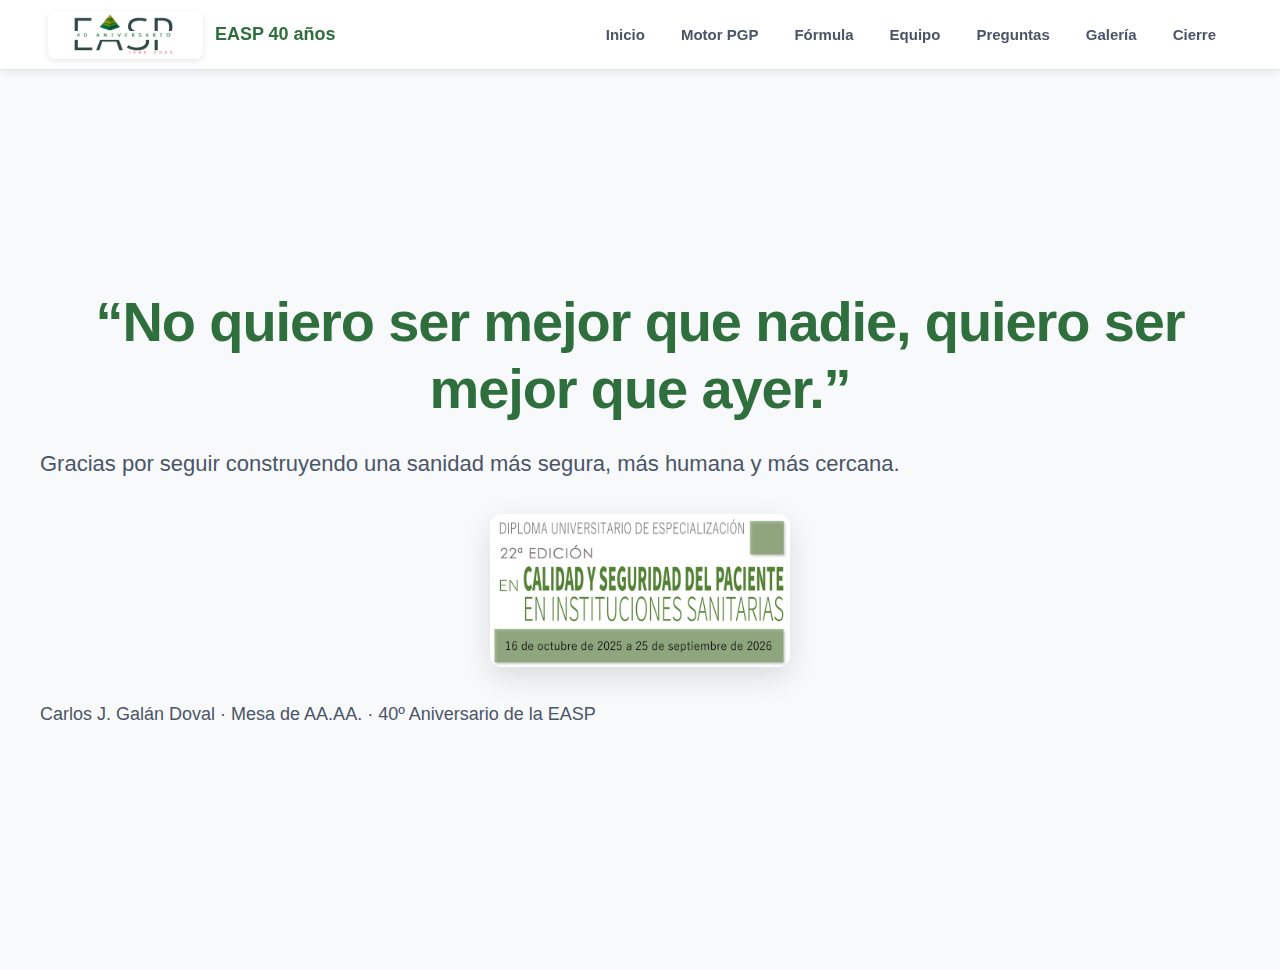
<file: cierre.html>
<!doctype html>
<html lang="es">
<head>
  <meta charset="utf-8">
  <meta name="viewport" content="width=device-width, initial-scale=1">
  <title>Fórmula · Valor Intrínseco</title>
  <link rel="stylesheet" href="assets/css/style-light-professional.css">
  <style>
    .formula-img { width: clamp(520px, 70vw, 900px); max-height: 50vh; height: auto; }
  </style>
</head>
<body>
  <header class="navbar">
  <div class="navbar-brand">
    <img src="assets/img/Logo-40A_EASP.jpeg" alt="EASP 40 Aniversario">
    <span class="navbar-title">EASP 40 años</span>
  </div>
  <nav>
    <a href="index.html">Inicio</a>
    <a href="motor.html">Motor PGP</a>
    <a href="formula.html">Fórmula</a>
    <a href="equipo.html">Equipo</a>
    <a href="preguntas.html">Preguntas</a>
    <a href="galeria.html">Galería</a>
    <a href="cierre.html">Cierre</a>
  </nav>
</header>

  <main>
  <div class="slide">
    <h1>“No quiero ser mejor que nadie, quiero ser mejor que ayer.”</h1>
    <div class="stage-content">
      <div>
        <p class="lead">Gracias por seguir construyendo una sanidad más segura, más humana y más cercana.</p>
        <img src="assets/img/Logo_Diploma_.jpeg" alt="Logo Diploma XXII" class="logo-final">
        <p>Carlos J. Galán Doval · Mesa de AA.AA. · 40º Aniversario de la EASP</p>
        
      </div>      
      </div>
    </div>
  </main>
  <script src="assets/js/menu-mobile.js"></script>
</body>
</html>
</file>
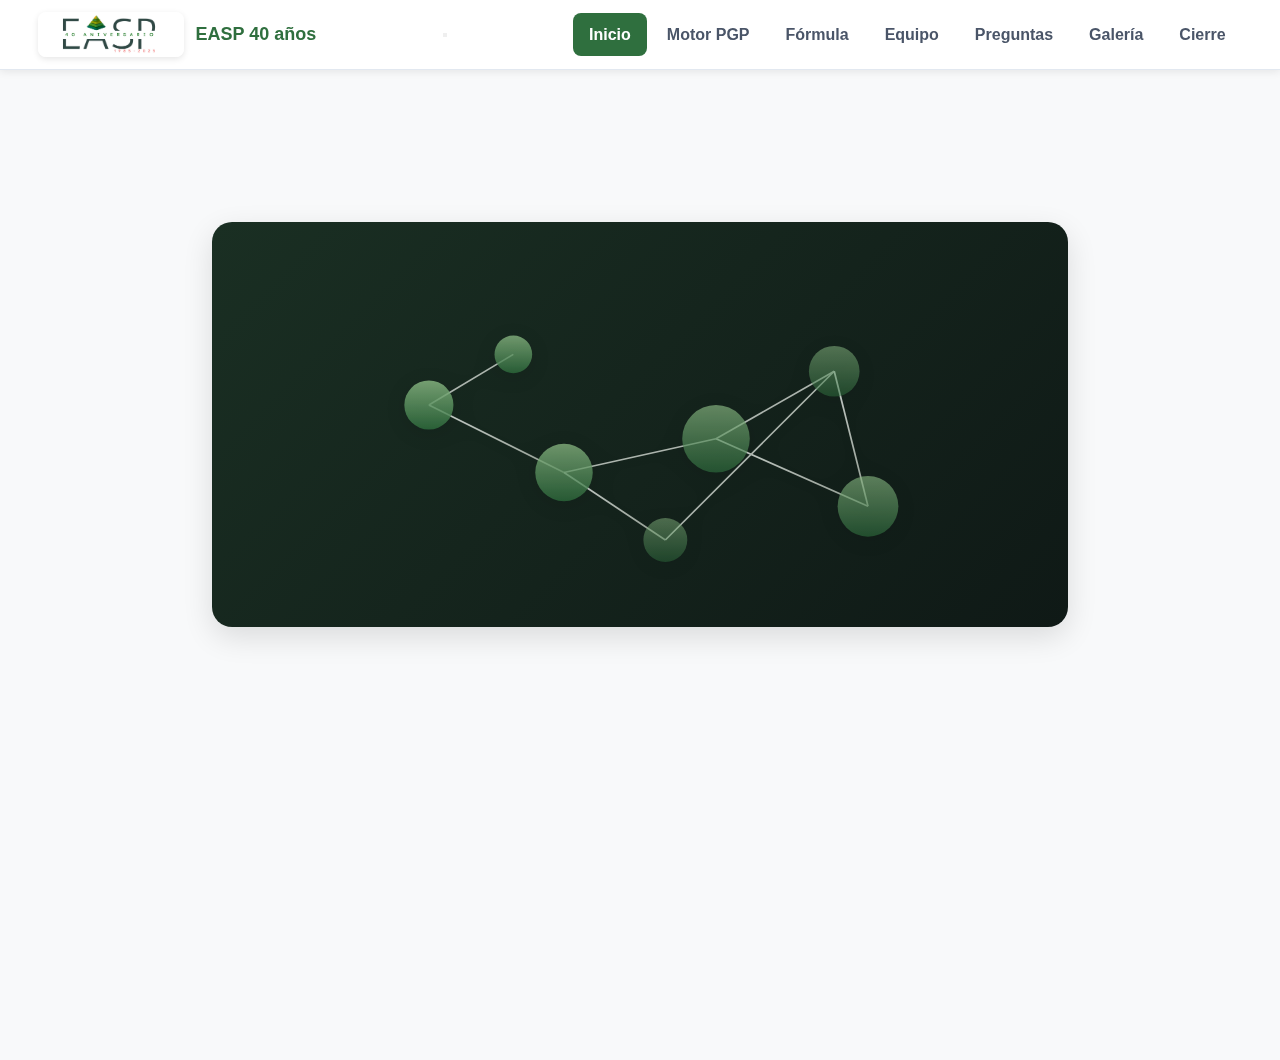
<file: equipo.html>
<!doctype html>
<html lang="es">
<head>
  <meta charset="utf-8">
  <meta name="viewport" content="width=device-width, initial-scale=1">
  <title>Equipo · Valor compartido</title>
  <link rel="stylesheet" href="assets/css/style-light-professional.css">
  <link rel="stylesheet" href="assets/css/presentation-mode.css">

  <style>
    /* Imagen de red animada */
    .equipo-img {
      width: clamp(540px, 68vw, 920px);
      max-height: 50vh;
      height: auto;
      opacity: 0.95;
      transition: transform .6s ease, opacity .4s ease;
    }
    .equipo-img:hover {
      transform: scale(1.02);
      opacity: 1;
    }

    /* Textos grandes coherentes con el resto de páginas */
    .lead.big {
      font-size: clamp(24px, 3.6vw, 40px);
      line-height: 1.4;
      font-weight: 400;
      color: #f3f6f4;
      margin-top: clamp(16px, 2vh, 28px);
      max-width: none;
      width: 100%;
    }
  </style>
</head>

<body>
  <!-- CABECERA COMÚN -->
  <header class="navbar">
  <div class="navbar-brand">
    <img src="assets/img/Logo-40A_EASP.jpeg" alt="EASP 40 Aniversario">
    <span class="navbar-title">EASP 40 años</span>
  </div>
  
  <!-- Botón hamburguesa para móviles -->
  <button class="hamburger" aria-label="Menú">
    <span></span>
    <span></span>
    <span></span>
  </button>
  
  <nav>
    <a href="index.html" class="active">Inicio</a>
    <a href="motor.html">Motor PGP</a>
    <a href="formula.html">Fórmula</a>
    <a href="equipo.html">Equipo</a>
    <a href="preguntas.html">Preguntas</a>
    <a href="galeria.html">Galería</a>
    <a href="cierre.html">Cierre</a>
  </nav>
</header>

  <!-- CONTENIDO PRINCIPAL -->
    <main>
  <div class="slide small">
    <h1 class="reveal fade-up d0">El valor del equipo</h1>

    <div class="stage-content">
      <section class="motor-block">

        <!-- Imagen SVG animada -->
        <div class="image-container-dark">
        <img src="assets/img/equipo_red.svg" alt="Red de equipo humano" class="equipo-img reveal zoom-soft d1">
        </div>
<hr class="hero-hr elegant reveal fade-up d2">

<p class="lead reveal fade-up d2" 
   style="max-width:1000px; font-size:clamp(24px,2.5vw,40px); line-height:1.4; font-weight:300; color:#000000;">
  Ninguna pieza, por sí sola, puede mover un sistema.
  El <span class="sevive">valor real</span> nace cuando las personas se conectan, colaboran y se reconocen.
</p>

<p class="lead reveal fade-up d3" 
   style="max-width:1000px; font-size:clamp(24px,2.5vw,40px); line-height:1.4; font-weight:300; color:#000000;">
  En un equipo comprometido, <span class="sevive">cada aportación cuenta</span>,
  cada mirada suma, y cada gesto refuerza la confianza compartida.
</p>


      </section>
    </div>
    </div>
  </main>
  <script src="assets/js/menu-mobile.js"></script>v
</body>  
</html>
</file>
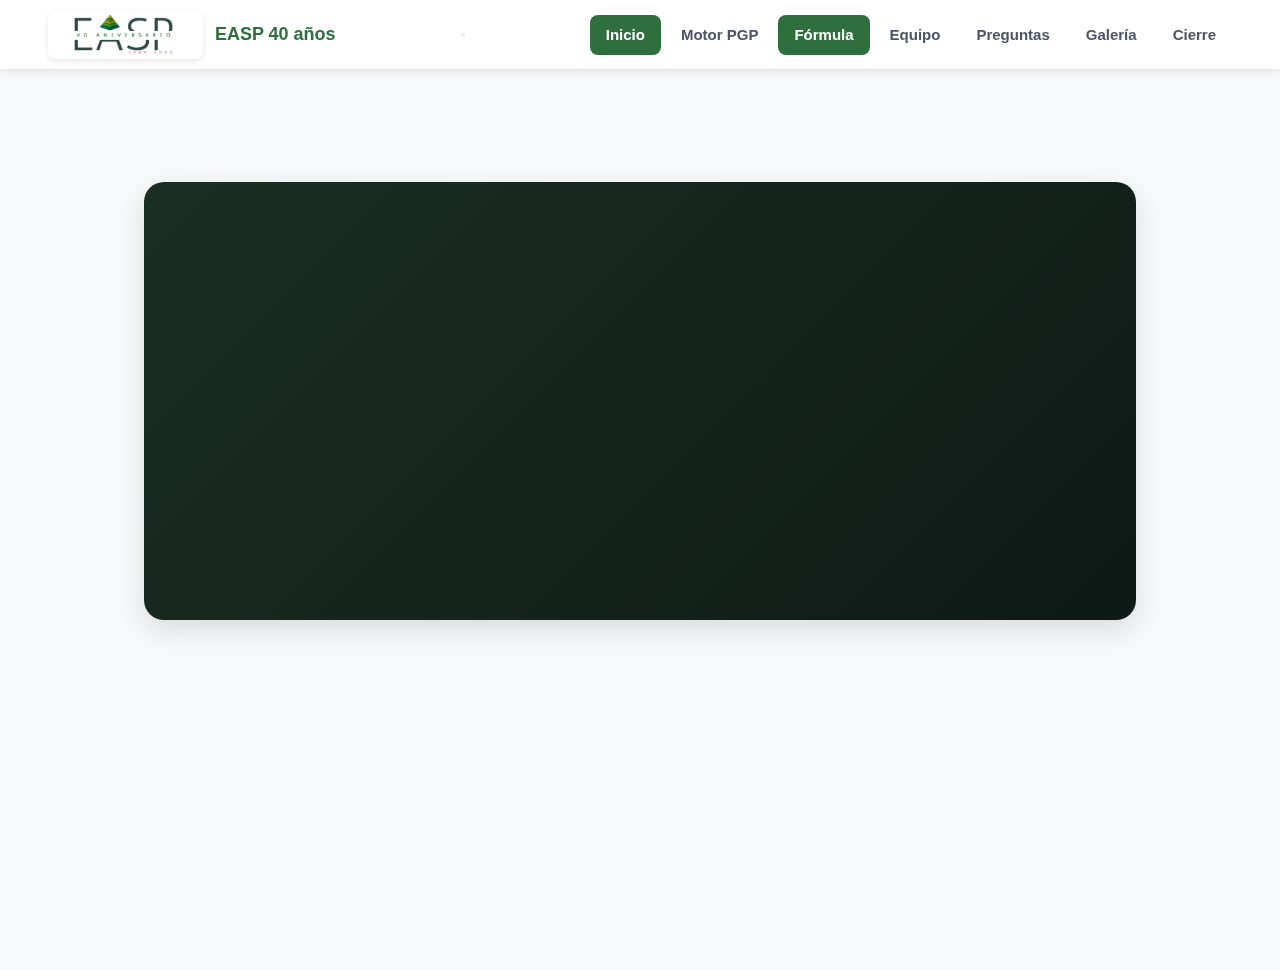
<file: formula.html>
<!doctype html>
<html lang="es">
<head>
  <meta charset="utf-8">
  <meta name="viewport" content="width=device-width, initial-scale=1">
  <title>Fórmula · Valor Intrínseco</title>
  <link rel="stylesheet" href="assets/css/style-light-professional.css">
<style>
  @media (min-width: 769px) {
    /* 1. Eliminamos el scroll y el padding de main */
    body { overflow-y: hidden !important; }
    main { padding: 0 !important; }

    /* 2. Forzamos al .slide a ocupar toda la altura y centrar */
    .slide {
      height: calc(100vh - 70px);
      display: flex;
      flex-direction: column;
      justify-content: center;
      padding: 2vh 0;
    }

    /* 3. Comprimimos el contenido para que todo quepa */
    section.center {
      gap: 1.5vh !important;
    }
    section.center > * {
      margin: 0 !important;
    }

    /* 4. LA CLAVE: Limitamos la altura de la imagen */
    .formula-img {
      max-height: 38vh !important; /* Límite de altura para la imagen */
      width: auto !important;     /* Para que mantenga la proporción */
    }
  }
</style>
</head>
<body>
  <header class="navbar">
  <div class="navbar-brand">
    <img src="assets/img/Logo-40A_EASP.jpeg" alt="EASP 40 Aniversario">
    <span class="navbar-title">EASP 40 años</span>
  </div>
  
  <!-- Botón hamburguesa para móviles -->
  <button class="hamburger" aria-label="Menú">
    <span></span>
    <span></span>
    <span></span>
  </button>
  
  <nav>
    <a href="index.html" class="active">Inicio</a>
    <a href="motor.html">Motor PGP</a>
    <a href="formula.html" class="active">Fórmula</a>
    <a href="equipo.html">Equipo</a>
    <a href="preguntas.html">Preguntas</a>
    <a href="galeria.html">Galería</a>
    <a href="cierre.html">Cierre</a>
  </nav>
</header>

    <main>
  <div class="slide">
    <h1 class="reveal fade-up d0">La fórmula del valor</h1>

    <div class="stage-content">
      <section class="center" style="display:flex;flex-direction:column;align-items:center;gap:20px">
        <div class="image-container-dark">
        <img src="assets/img/formula_valor.svg" alt="(Conocimientos + Habilidades) × ACTITUD = Valor"
             class="formula-img reveal zoom-soft d1">
        </div>
        <hr class="hero-hr elegant reveal fade-up d2">

        <p class="lead-quote unified reveal fade-up d2" style="max-width:1100px">
          ( Conocimientos + Habilidades ) × <span class="sevive">ACTITUD</span> = <span class="sevive">VALOR</span>
        </p>

        <p class="lead reveal fade-up d3" style="max-width:1000px;line-height:1.6">
          El <span class="sevive">valor</span> de una persona no depende de su puesto, sino de lo que aporta al conjunto.
        </p>

        <p class="lead reveal fade-up d4" style="max-width:1000px;line-height:1.6">
          Cuando el conocimiento y la habilidad se combinan con una actitud positiva,
          el resultado trasciende al individuo y se convierte en <span class="sevive">valor compartido</span>.
        </p>
      </section>
    </div>
    </div>
  </main>
  <script src="assets/js/menu-mobile.js"></script>
</body>
</html>
</file>
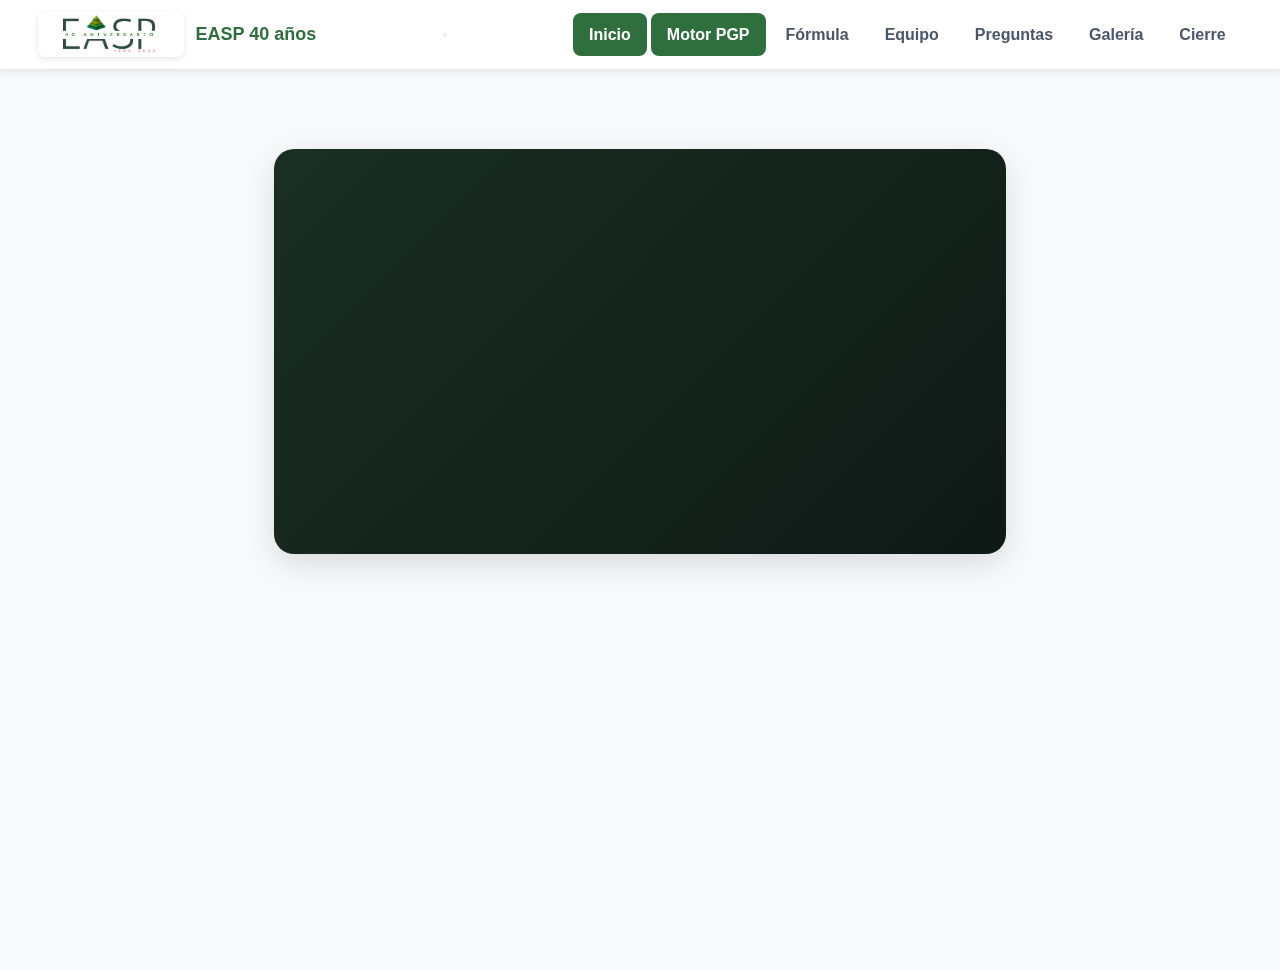
<file: motor.html>
<!doctype html>
<html lang="es">
<head>
  <meta charset="utf-8">
  <meta name="viewport" content="width=device-width, initial-scale=1">
  <title>Motor del Cambio · PGP</title>
  <link rel="stylesheet" href="assets/css/style-light-professional.css">
  <link rel="stylesheet" href="assets/css/presentation-mode.css">
<style>
    /* 1. Eliminamos el espaciado del contenedor <main> */
    main {
      padding: 0 !important;
    }

    /* 2. Forzamos al .slide a ocupar toda la altura y centrarlo todo */
    .slide {
      min-height: calc(100vh - 70px); /* Altura de pantalla menos la barra de navegación */
      display: flex !important;
      flex-direction: column !important;
      justify-content: center !important;
      padding: 2vh 0 !important; /* Espaciado vertical mínimo y flexible */
    }

    /* 3. Anulamos TODOS los márgenes de los elementos para controlarlos nosotros */
    .motor-block > *,
    section.center > * {
      margin: 0 !important;
    }

    /* 4. Usamos 'gap' para crear un espacio pequeño y consistente entre todo */
    .motor-block,
    section.center {
      gap: 1.5vh !important; /* Un espacio muy pequeño que se adapta a la altura de la pantalla */
    }
  </style>
</head>
<body>
  <header class="navbar">
  <div class="navbar-brand">
    <img src="assets/img/Logo-40A_EASP.jpeg" alt="EASP 40 Aniversario">
    <span class="navbar-title">EASP 40 años</span>
  </div>
  
  <!-- Botón hamburguesa para móviles -->
  <button class="hamburger" aria-label="Menú">
    <span></span>
    <span></span>
    <span></span>
  </button>
  
  <nav>
    <a href="index.html" class="active">Inicio</a>
    <a href="motor.html" class="active">Motor PGP</a>
    <a href="formula.html">Fórmula</a>
    <a href="equipo.html">Equipo</a>
    <a href="preguntas.html">Preguntas</a>
    <a href="galeria.html">Galería</a>
    <a href="cierre.html">Cierre</a>
  </nav>
</header>

    <main>
  <div class="slide">
    <h1 class="reveal fade-up d0">El motor del cambio</h1>

    <div class="stage-content">
      <section class="motor-block">
        <!-- Motor: fade + zoom suave -->
        <div class="image-container-dark">
        <img src="assets/img/motor_clasico_estatico.svg" alt="Motor clásico"
             class="motor-img reveal zoom-soft d1">
        </div>    
        <hr class="hero-hr elegant reveal fade-up d2">

        <!-- Mensaje principal -->
        <p class="lead-quote unified reveal fade-up d2" style="max-width:900px">
          El mejor <span class="sevive">motor del cambio</span> es el motor <span class="sevive">PGP</span>.
        </p>

        <!-- PGP con iniciales en verde -->
        <p class="lead reveal fade-up d3" style="max-width:950px;line-height:1.6;margin-top:12px">
          <span class="sevive">P</span>or favor, <span class="sevive">G</span>racias y
          <span class="sevive">P</span>erdón<br>
          son los engranajes que hacen girar la confianza.
        </p>

        <hr class="hero-hr elegant reveal fade-up d3">

        <!-- Dos frases finales -->
        <p class="lead reveal fade-up d4" style="max-width:900px;line-height:1.5;margin-top:6px">
          El lubricante que hace girar los engranajes: <span class="sevive">la confianza</span>.
        </p>

        <p class="lead reveal fade-up d4" style="max-width:900px;line-height:1.5;margin-top:8px">
          El combustible: <span class="sevive">una sonrisa</span>.
        </p>
      </section>
    </div>
    </div>
  </main>
  <script src="assets/js/menu-mobile.js"></script>
</body>
</html>
</file>
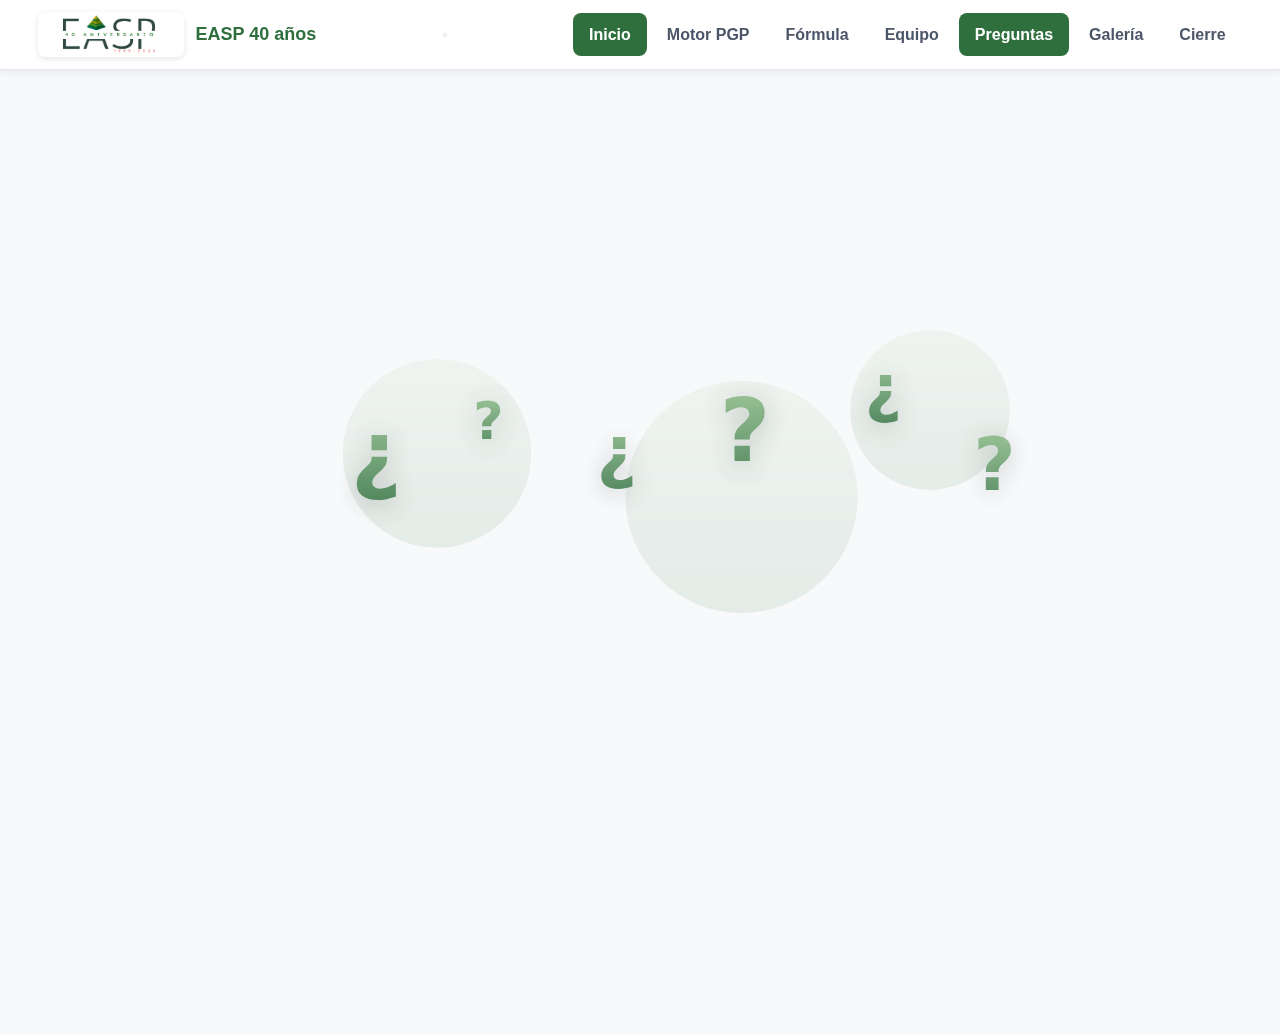
<file: preguntas.html>
<!doctype html>
<html lang="es">
<head>
  <meta charset="utf-8">
  <meta name="viewport" content="width=device-width, initial-scale=1">
  <title>Preguntas · Mesa de alumnos</title>
  <link rel="stylesheet" href="assets/css/style-light-professional.css">
  <link rel="stylesheet" href="assets/css/presentation-mode.css">
  <style>
    /* Imagen hero con interrogaciones */
    .hero-qs{
      width: clamp(520px, 68vw, 980px);
      max-height: 54vh;
      height: auto;
      opacity:.95;
      transition: transform .6s ease, opacity .4s ease;
    }
    .hero-qs:hover{ transform: scale(1.02); opacity:1; }

    /* Grid de 6 botones tipo píldora */
    .btn-grid{
      display:grid; gap: clamp(12px,2.5vh,18px);
      grid-template-columns: repeat(3, minmax(0,1fr));
      max-width: 1200px; margin: 0 auto;
      align-items:center; justify-items:center;
    }
    .pill{
      display:inline-flex; align-items:center; justify-content:center;
      padding: clamp(14px,2.6vh,18px) clamp(16px,3vw,26px);
      width: 100%;
      border-radius: 999px;
      text-decoration:none; text-align:center; font-weight:800;
      font-size: clamp(16px,2.2vw,22px);
      color: var(--text);
      background: rgba(255,255,255,.05);
      border:1px solid rgba(255,255,255,.10);
      box-shadow: 0 6px 20px rgba(0,0,0,.25);
      transition: transform .15s ease, background .2s ease, border-color .2s ease;
      backdrop-filter: blur(3px);
    }
    .pill:hover{
      transform: translateY(-2px);
      background: rgba(143,191,136,.16);
      border-color: rgba(143,191,136,.38);
    }
    @media (max-width: 900px){
      .btn-grid{ grid-template-columns: 1fr; }
    }
  </style>
</head>
<body>
  <!-- Cabecera común -->
  <header class="navbar">
  <div class="navbar-brand">
    <img src="assets/img/Logo-40A_EASP.jpeg" alt="EASP 40 Aniversario">
    <span class="navbar-title">EASP 40 años</span>
  </div>
  
  <!-- Botón hamburguesa para móviles -->
  <button class="hamburger" aria-label="Menú">
    <span></span>
    <span></span>
    <span></span>
  </button>
  
  <nav>
    <a href="index.html" class="active">Inicio</a>
    <a href="motor.html">Motor PGP</a>
    <a href="formula.html">Fórmula</a>
    <a href="equipo.html">Equipo</a>
    <a href="preguntas.html" class="active">Preguntas</a>
    <a href="galeria.html">Galería</a>
    <a href="cierre.html">Cierre</a>
  </nav>
</header>

    <main>
  <div class="slide">
    <h1 class="reveal fade-up d0">Preguntas clave</h1>

    <div class="stage-content">
      <section class="motor-block">
        <!-- Ilustración con interrogaciones animadas -->
        <img src="assets/img/preguntas_bg.svg" alt="Interrogantes" class="hero-qs reveal zoom-soft d1">

        <hr class="hero-hr elegant reveal fade-up d2">

        <!-- Botones a cada pregunta -->
        <div class="btn-grid reveal fade-up d3" role="navigation" aria-label="Acceso a preguntas">
          <a class="pill" href="Preguntas/pregunta1.html">1 · ¿Qué me motivó?</a>
          <a class="pill" href="Preguntas/pregunta2.html">2 · La experiencia</a>
          <a class="pill" href="Preguntas/pregunta3.html">3 · Aplicación práctica</a>
          <a class="pill" href="Preguntas/pregunta4.html">4 · Desarrollo profesional</a>
          <a class="pill" href="Preguntas/pregunta5.html">5 · ¿Lo recomendaría?</a>
          <a class="pill" href="Preguntas/pregunta6.html">6 · Una frase final</a>
        </div>
      </section>
    </div>
    </div>
  </main>
</body>
</html>
</file>
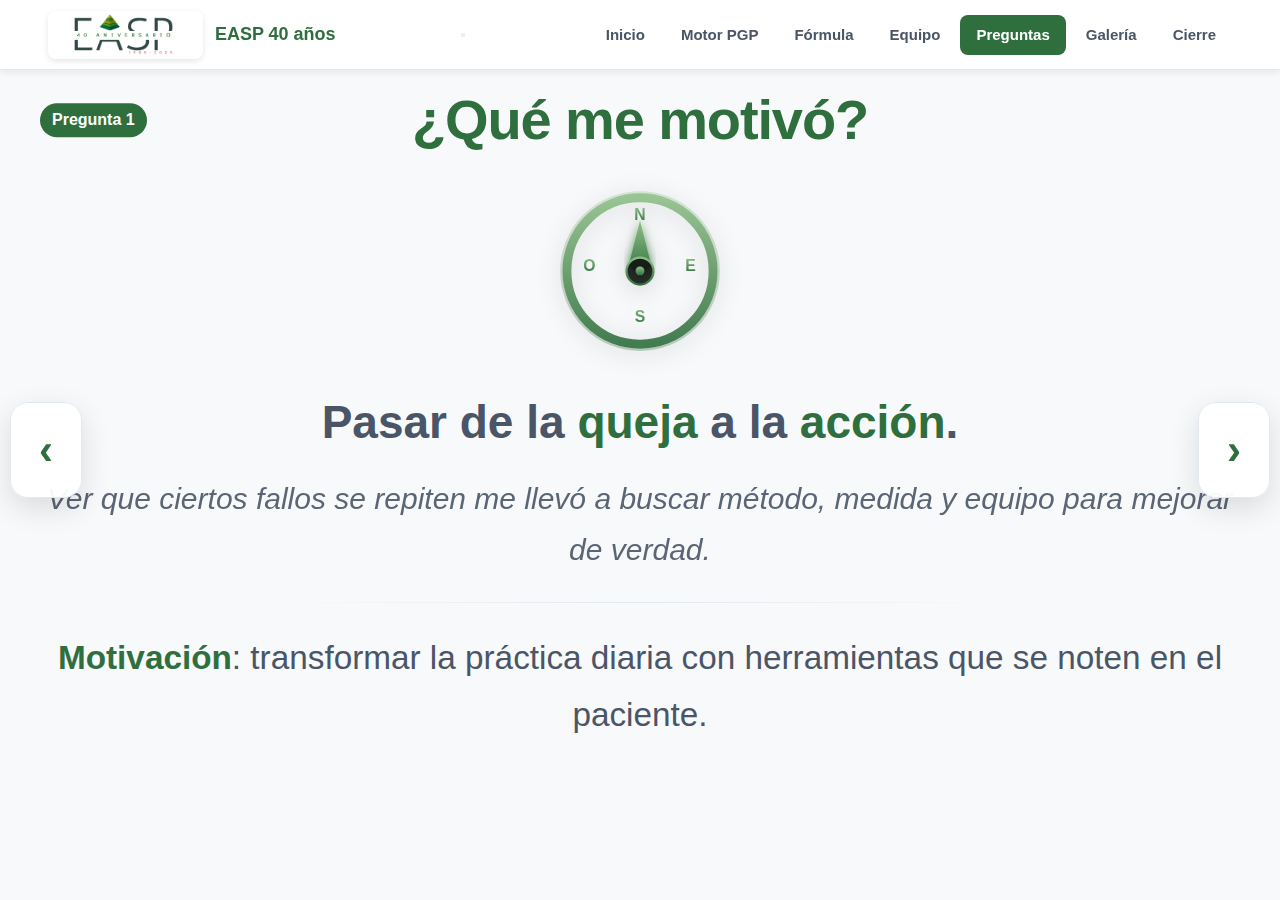
<file: Preguntas/pregunta1.html>
<!doctype html>
<html lang="es">
<head>
  <meta charset="utf-8">
  <meta name="viewport" content="width=device-width, initial-scale=1">
  <title>P1 · ¿Qué me motivó?</title>
  <link rel="stylesheet" href="../assets/css/style-light-professional.css">
<style>
  /* --- ESTILOS GENERALES PARA MÓVIL Y PC --- */

  /* 1. Estilo visual de la etiqueta, para que siempre se vea bien */
  .qtag {
    display: inline-block;
    background-color: var(--primary);
    color: white;
    font-size: 16px;
    font-weight: 700;
    padding: 4px 12px;
    border-radius: 999px;
    margin-right: 12px; /* Espacio para que no se pegue al título en móvil */
    vertical-align: middle; /* Alineación vertical con el texto */
  }

  /* 2. Ocultamos las flechas de navegación en el móvil, donde no son necesarias */
  .arrows {
    display: none;
  }


  /* --- MODO PRESENTACIÓN SÓLO PARA PANTALLAS GRANDES (PC Y TABLET HORIZONTAL) --- */
  @media (min-width: 769px) {
    /* Ocultamos el scroll */
    body { overflow-y: hidden !important; }
    main { padding: 0 !important; }

    /* Forzamos el ajuste a pantalla completa y centrado vertical */
    .slide {
      height: calc(100vh - 70px);
      display: flex;
      flex-direction: column;
      justify-content: center;
      padding-top: 2vh;
      padding-bottom: 2vh;
    }

    /* Contenedor del título para alinear etiqueta a la izquierda y título al centro */
    .tit-container {
      position: relative;
      text-align: center;
      padding: 0 80px; /* Aumentamos padding para que quepa la etiqueta */
      margin-bottom: 2vh;
    }
    .tit-container .tit { margin: 0; padding: 0; }

    /* Posicionamos la etiqueta a la izquierda SÓLO en PC */
    .qtag {
      position: absolute;
      left: 0;
      top: 50%;
      transform: translateY(-50%);
    }

    /* Comprimimos el contenido para que quepa todo */
    .motor-block { gap: 1.5vh; }
    .icon-qs { max-width: clamp(140px, 18vw, 180px) !important; margin: 1vh auto; }
    .linea-principal { font-size: clamp(20px, 28vh, 46px); }
    .linea-secundaria { font-size: clamp(15px, 31vh, 30px); }
    .divider { margin: 1.5vh auto; }

    /* Y AÑADE esta nueva regla para la frase final */
    .lead.ctx-bottom {
    font-size: clamp(18px, 3.7vh, 40px) !important;
    }
    
    /* RESTAURAMOS LOS ESTILOS DE LAS FLECHAS DE NAVEGACIÓN SÓLO EN PC */
    .arrows {
      display: flex;
      position: fixed;
      top: 50%; left: 0; right: 0;
      transform: translateY(-50%);
      justify-content: space-between;
      padding: 0 10px;
      pointer-events: none;
      z-index: 5;
    }
    .nav-arrow {
      pointer-events: auto; position: relative; display: grid; place-items: center;
      width: 72px; height: 96px; border-radius: 18px; text-decoration: none;
      font-size: 42px; font-weight: 900; color: var(--primary);
      background: rgba(255, 255, 255, 0.95); border: 1px solid var(--border);
      box-shadow: var(--shadow-lg); transition: all .18s ease;
    }
    .nav-arrow:hover {
      background: var(--accent); border-color: var(--primary);
      transform: translateY(-1px);
      box-shadow: 0 12px 32px rgba(47, 111, 62, 0.2);
    }
    .nav-arrow .peek {
      position: absolute; top: 50%; transform: translateY(-50%) scale(.96);
      width: 160px; padding: 10px 12px; border-radius: 14px;
      text-align: center; background: white; border: 1px solid var(--border);
      box-shadow: var(--shadow-lg); opacity: 0; pointer-events: none;
      transition: .18s ease;
    }
    .nav-arrow.left .peek { right: calc(100% + 10px); }
    .nav-arrow.right .peek { left: calc(100% + 10px); }
    .nav-arrow:hover .peek { opacity: 1; transform: translateY(-50%) scale(1); }
    .peek svg { width: 58px; height: auto; display: block; margin: 0 auto 6px; opacity: .95; }
    .peek small { display: block; font-weight: 800; color: var(--text); opacity: .95; }
  }
</style>
</head>
<body id="pregunta-1">
  <!-- Cabecera común -->
  <header class="navbar">
  <div class="navbar-brand">
    <img src="../assets/img/Logo-40A_EASP.jpeg" alt="EASP 40 Aniversario">
    <span class="navbar-title">EASP 40 años</span>
  </div>
  
  <!-- Botón hamburguesa para móviles -->
  <button class="hamburger" aria-label="Menú">
    <span></span>
    <span></span>
    <span></span>
  </button>
  
  <nav>
    <a href="../index.html">Inicio</a>
    <a href="../motor.html">Motor PGP</a>
    <a href="../formula.html">Fórmula</a>
    <a href="../equipo.html">Equipo</a>
    <a href="../preguntas.html" class="active">Preguntas</a>
    <a href="../galeria.html">Galería</a>
    <a href="../cierre.html">Cierre</a>
  </nav>
</header>

  <main class="slide small">
    <!-- etiqueta "Pregunta 1" -->
    <div class="tit-container">
      <span class="qtag">Pregunta 1</span>
      <h1 class="tit">¿Qué me motivó?</h1>
    </div>

    <div class="stage-content">
      <section class="motor-block">
        <!-- Brújula moderna con puntos cardinales -->
        <svg class="icon-qs" viewBox="0 0 160 160" xmlns="http://www.w3.org/2000/svg" aria-label="Brújula moderna">
          <defs>
            <linearGradient id="g1" x1="0" y1="0" x2="0" y2="1">
              <stop offset="0%" stop-color="#8FBF88"/>
              <stop offset="100%" stop-color="#2F6F3E"/>
            </linearGradient>
            <filter id="glow" x="-20%" y="-20%" width="140%" height="140%">
              <feGaussianBlur stdDeviation="4" result="blur"/>
              <feComposite in="SourceGraphic" in2="blur" operator="over"/>
            </filter>
          </defs>
          
          <!-- Círculo exterior -->
          <circle cx="80" cy="80" r="70" fill="none" stroke="url(#g1)" stroke-width="2" opacity="0.3"/>
          <circle cx="80" cy="80" r="65" fill="none" stroke="url(#g1)" stroke-width="8" opacity="0.9"/>
          
          <!-- Puntos cardinales -->
          <text x="80" y="35" text-anchor="middle" fill="url(#g1)" font-size="14" font-weight="bold">N</text>
          <text x="125" y="80" text-anchor="middle" fill="url(#g1)" font-size="14" font-weight="bold">E</text>
          <text x="80" y="125" text-anchor="middle" fill="url(#g1)" font-size="14" font-weight="bold">S</text>
          <text x="35" y="80" text-anchor="middle" fill="url(#g1)" font-size="14" font-weight="bold">O</text>
          
          <!-- Líneas guía -->
          <line x1="80" y1="45" x2="80" y2="65" stroke="url(#g1)" stroke-width="3"/>
          <line x1="95" y1="80" x2="115" y2="80" stroke="url(#g1)" stroke-width="3"/>
          <line x1="80" y1="95" x2="80" y2="115" stroke="url(#g1)" stroke-width="3"/>
          <line x1="45" y1="80" x2="65" y2="80" stroke="url(#g1)" stroke-width="3"/>
          
          <!-- Aguja principal -->
          <path d="M80 35 L90 75 L80 85 L70 75 Z" fill="url(#g1)" filter="url(#glow)"/>
          <circle cx="80" cy="80" r="12" fill="rgba(15, 20, 18, 0.9)" stroke="url(#g1)" stroke-width="2"/>
          <circle cx="80" cy="80" r="4" fill="url(#g1)"/>
        </svg>

        <!-- FRASE PRINCIPAL CON NUEVO FORMATO -->
        <p class="lead ctx-top">
          <span class="linea-principal">
            Pasar de la <span class="palabra-verde">queja</span> a la <span class="palabra-verde">acción</span>.
          </span>
          <span class="linea-secundaria">
            Ver que ciertos fallos se repiten me llevó a buscar método, medida y equipo
            para mejorar de verdad.
          </span>
        </p>

        <hr class="divider">

        <!-- IDEA FUERZA -->
        <p class="lead ctx-bottom">
          <span class="sevive">Motivación</span>: transformar la práctica diaria con
          herramientas que se noten en el paciente.
        </p>
      </section>
    </div>
  </main>

  <!-- FLECHAS + PREVIEWS -->
  <nav class="arrows" aria-label="Navegación preguntas">
    <!-- Anterior: P6 -->
    <a class="nav-arrow left" href="pregunta6.html" title="Anterior">
      ‹
      <div class="peek">
        <svg viewBox="0 0 160 160" xmlns="http://www.w3.org/2000/svg" aria-hidden="true">
          <defs><linearGradient id="pL" x1="0" y="0" x2="0" y2="1">
            <stop offset="0%" stop-color="#8FBF88"/><stop offset="100%" stop-color="#2F6F3E"/></linearGradient></defs>
          <path d="M45 60 h30 v30 H60 v10 h15 v20 H45 Z" fill="url(#pL)"/>
          <path d="M85 60 h30 v30 h-15 v10 h15 v20 H85 Z" fill="url(#pL)"/>
        </svg>
        <small>Una frase</small>
      </div>
    </a>

    <!-- Siguiente: P2 -->
    <a class="nav-arrow right" href="pregunta2.html" title="Siguiente">
      ›
      <div class="peek">
        <svg viewBox="0 0 160 160" xmlns="http://www.w3.org/2000/svg" aria-hidden="true">
          <defs><linearGradient id="pR" x1="0" y="0" x2="0" y2="1">
            <stop offset="0%" stop-color="#8FBF88"/><stop offset="100%" stop-color="#2F6F3E"/></linearGradient></defs>
          <circle cx="80" cy="80" r="60" fill="none" stroke="url(#pR)" stroke-width="10" opacity=".9"/>
          <circle cx="60" cy="70" r="8" fill="url(#pR)"/>
          <circle cx="100" cy="70" r="8" fill="url(#pR)"/>
          <circle cx="80" cy="98" r="8" fill="url(#pR)"/>
          <path d="M60 70 L80 98 L100 70" stroke="url(#pR)" stroke-width="6" fill="none" opacity=".9"/>
        </svg>
        <small>La experiencia</small>
      </div>
    </a>
  </nav>

  <script src="../assets/js/menu-mobile.js"></script>
</body>
</html>
</file>
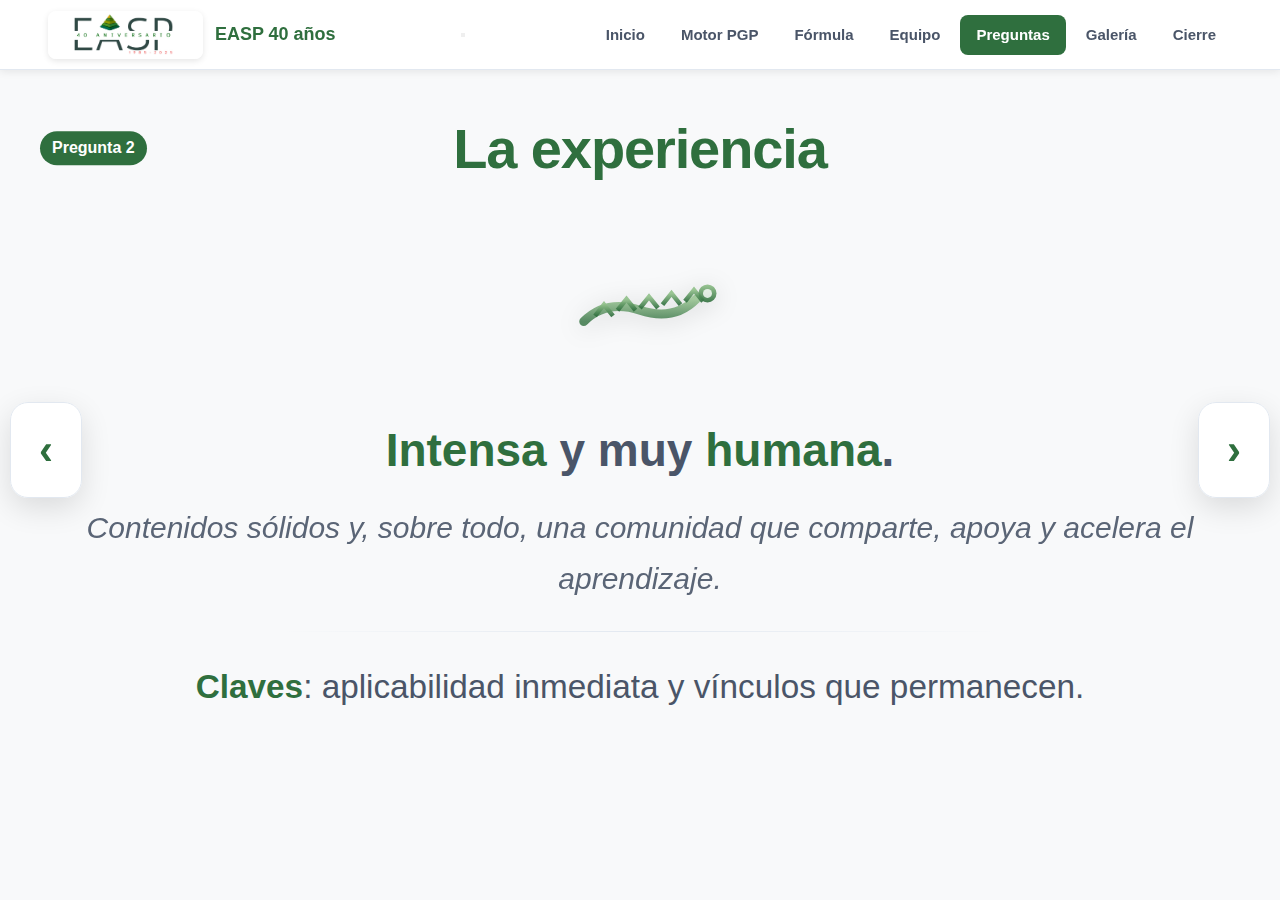
<file: Preguntas/pregunta2.html>
<!doctype html>
<html lang="es">
<head>
  <meta charset="utf-8">
  <meta name="viewport" content="width=device-width, initial-scale=1">
  <title>P2 · La experiencia</title>
  <link rel="stylesheet" href="../assets/css/style-light-professional.css">
  <style>
  /* --- ESTILOS GENERALES PARA MÓVIL Y PC --- */

  /* 1. Estilo visual de la etiqueta, para que siempre se vea bien */
  .qtag {
    display: inline-block;
    background-color: var(--primary);
    color: white;
    font-size: 16px;
    font-weight: 700;
    padding: 4px 12px;
    border-radius: 999px;
    margin-right: 12px; /* Espacio para que no se pegue al título en móvil */
    vertical-align: middle; /* Alineación vertical con el texto */
  }

  /* 2. Ocultamos las flechas de navegación en el móvil, donde no son necesarias */
  .arrows {
    display: none;
  }


  /* --- MODO PRESENTACIÓN SÓLO PARA PANTALLAS GRANDES (PC Y TABLET HORIZONTAL) --- */
  @media (min-width: 769px) {
    /* Ocultamos el scroll */
    body { overflow-y: hidden !important; }
    main { padding: 0 !important; }

    /* Forzamos el ajuste a pantalla completa y centrado vertical */
    .slide {
      height: calc(100vh - 70px);
      display: flex;
      flex-direction: column;
      justify-content: center;
      padding-top: 2vh;
      padding-bottom: 2vh;
    }

    /* Contenedor del título para alinear etiqueta a la izquierda y título al centro */
    .tit-container {
      position: relative;
      text-align: center;
      padding: 0 80px; /* Aumentamos padding para que quepa la etiqueta */
      margin-bottom: 2vh;
    }
    .tit-container .tit { margin: 0; padding: 0; }

    /* Posicionamos la etiqueta a la izquierda SÓLO en PC */
    .qtag {
      position: absolute;
      left: 0;
      top: 50%;
      transform: translateY(-50%);
    }

   /* Comprimimos el contenido para que quepa todo */
    .motor-block { gap: 1.5vh; }
    .icon-qs { max-width: clamp(140px, 18vw, 180px) !important; margin: 1vh auto; }
    .linea-principal { font-size: clamp(20px, 28vh, 46px); }
    .linea-secundaria { font-size: clamp(15px, 31vh, 30px); }
    .divider { margin: 1.5vh auto; }

    /* Y AÑADE esta nueva regla para la frase final */
    .lead.ctx-bottom {
    font-size: clamp(18px, 3.7vh, 40px) !important;
    }
    
    /* RESTAURAMOS LOS ESTILOS DE LAS FLECHAS DE NAVEGACIÓN SÓLO EN PC */
    .arrows {
      display: flex;
      position: fixed;
      top: 50%; left: 0; right: 0;
      transform: translateY(-50%);
      justify-content: space-between;
      padding: 0 10px;
      pointer-events: none;
      z-index: 5;
    }
    .nav-arrow {
      pointer-events: auto; position: relative; display: grid; place-items: center;
      width: 72px; height: 96px; border-radius: 18px; text-decoration: none;
      font-size: 42px; font-weight: 900; color: var(--primary);
      background: rgba(255, 255, 255, 0.95); border: 1px solid var(--border);
      box-shadow: var(--shadow-lg); transition: all .18s ease;
    }
    .nav-arrow:hover {
      background: var(--accent); border-color: var(--primary);
      transform: translateY(-1px);
      box-shadow: 0 12px 32px rgba(47, 111, 62, 0.2);
    }
    .nav-arrow .peek {
      position: absolute; top: 50%; transform: translateY(-50%) scale(.96);
      width: 160px; padding: 10px 12px; border-radius: 14px;
      text-align: center; background: white; border: 1px solid var(--border);
      box-shadow: var(--shadow-lg); opacity: 0; pointer-events: none;
      transition: .18s ease;
    }
    .nav-arrow.left .peek { right: calc(100% + 10px); }
    .nav-arrow.right .peek { left: calc(100% + 10px); }
    .nav-arrow:hover .peek { opacity: 1; transform: translateY(-50%) scale(1); }
    .peek svg { width: 58px; height: auto; display: block; margin: 0 auto 6px; opacity: .95; }
    .peek small { display: block; font-weight: 800; color: var(--text); opacity: .95; }
  }
</style>
</head>
<body id="pregunta-1">
  <!-- Cabecera común -->
  <header class="navbar">
  <div class="navbar-brand">
    <img src="../assets/img/Logo-40A_EASP.jpeg" alt="EASP 40 Aniversario">
    <span class="navbar-title">EASP 40 años</span>
  </div>
  
  <!-- Botón hamburguesa para móviles -->
  <button class="hamburger" aria-label="Menú">
    <span></span>
    <span></span>
    <span></span>
  </button>
  
  <nav>
    <a href="../index.html">Inicio</a>
    <a href="../motor.html">Motor PGP</a>
    <a href="../formula.html">Fórmula</a>
    <a href="../equipo.html">Equipo</a>
    <a href="../preguntas.html" class="active">Preguntas</a>
    <a href="../galeria.html">Galería</a>
    <a href="../cierre.html">Cierre</a>
  </nav>
</header>

  <main class="slide small">
    <!-- etiqueta "Pregunta 2" -->
    <div class="tit-container">
      <span class="qtag">Pregunta 2</span>
      <h1 class="tit">La experiencia</h1>
    </div>

    <div class="stage-content">
      <section class="motor-block">
        <!-- ICONO EXPERIENCIA - Huellas en el camino -->
        <svg class="icon-qs" viewBox="0 0 160 160" xmlns="http://www.w3.org/2000/svg" aria-label="Experiencia">
          <defs>
            <linearGradient id="g1" x1="0" y1="0" x2="0" y2="1">
              <stop offset="0%" stop-color="#8FBF88"/>
              <stop offset="100%" stop-color="#2F6F3E"/>
            </linearGradient>
          </defs>
          
          <!-- Camino serpenteante -->
          <path d="M30 100 Q50 80, 80 90 Q110 100, 130 80" fill="none" stroke="url(#g1)" stroke-width="8" opacity="0.8" stroke-linecap="round"/>
          
          <!-- Huellas en el camino -->
          <path d="M40 95 L48 85 L56 95" fill="none" stroke="url(#g1)" stroke-width="4" opacity="0.9"/>
          <path d="M60 90 L68 80 L76 90" fill="none" stroke="url(#g1)" stroke-width="4" opacity="0.9"/>
          <path d="M80 88 L88 78 L96 88" fill="none" stroke="url(#g1)" stroke-width="4" opacity="0.9"/>
          <path d="M100 85 L108 75 L116 85" fill="none" stroke="url(#g1)" stroke-width="4" opacity="0.9"/>
          <path d="M120 82 L128 72 L136 82" fill="none" stroke="url(#g1)" stroke-width="4" opacity="0.9"/>
          
          <!-- Punto de destino/llegada -->
          <circle cx="140" cy="75" r="8" fill="url(#g1)" opacity="0.9"/>
          <circle cx="140" cy="75" r="4" fill="var(--bg)" opacity="0.8"/>
        </svg>

        <!-- FRASE PRINCIPAL -->
        <p class="lead ctx-top">
          <span class="linea-principal">
            <span class="palabra-verde">Intensa</span> y muy <span class="palabra-verde">humana</span>.
          </span>
          <span class="linea-secundaria">
            Contenidos sólidos y, sobre todo, una comunidad que comparte, apoya y acelera el aprendizaje.
          </span>
        </p>

        <hr class="divider">

        <!-- IDEA FUERZA -->
        <p class="lead ctx-bottom">
          <span class="sevive">Claves</span>: aplicabilidad inmediata y vínculos que permanecen.
        </p>
      </section>
    </div>
  </main>

  <!-- FLECHAS + PREVIEWS -->
  <nav class="arrows" aria-label="Navegación preguntas">
    <!-- Anterior: P1 -->
    <a class="nav-arrow left" href="pregunta1.html" title="Anterior">
      ‹
      <div class="peek">
        <svg viewBox="0 0 160 160" xmlns="http://www.w3.org/2000/svg" aria-hidden="true">
          <defs><linearGradient id="pL" x1="0" y="0" x2="0" y2="1">
            <stop offset="0%" stop-color="#8FBF88"/><stop offset="100%" stop-color="#2F6F3E"/></linearGradient></defs>
          <circle cx="80" cy="80" r="70" fill="none" stroke="url(#pL)" stroke-width="2" opacity="0.3"/>
          <circle cx="80" cy="80" r="65" fill="none" stroke="url(#pL)" stroke-width="8" opacity="0.9"/>
          <text x="80" y="35" text-anchor="middle" fill="url(#pL)" font-size="14" font-weight="bold">N</text>
          <text x="125" y="80" text-anchor="middle" fill="url(#pL)" font-size="14" font-weight="bold">E</text>
          <text x="80" y="125" text-anchor="middle" fill="url(#pL)" font-size="14" font-weight="bold">S</text>
          <text x="35" y="80" text-anchor="middle" fill="url(#pL)" font-size="14" font-weight="bold">O</text>
          <path d="M80 35 L90 75 L80 85 L70 75 Z" fill="url(#pL)"/>
        </svg>
        <small>¿Qué me motivó?</small>
      </div>
    </a>

    <!-- Siguiente: P3 -->
    <a class="nav-arrow right" href="pregunta3.html" title="Siguiente">
      ›
      <div class="peek">
        <svg viewBox="0 0 160 160" xmlns="http://www.w3.org/2000/svg" aria-hidden="true">
          <defs><linearGradient id="pR" x1="0" y="0" x2="0" y2="1">
            <stop offset="0%" stop-color="#8FBF88"/><stop offset="100%" stop-color="#2F6F3E"/></linearGradient></defs>
          <rect x="40" y="50" width="80" height="60" rx="8" fill="none" stroke="url(#pR)" stroke-width="8" opacity="0.9"/>
          <rect x="65" y="40" width="30" height="8" rx="4" fill="url(#pR)" opacity="0.8"/>
          <circle cx="60" cy="75" r="12" fill="none" stroke="url(#pR)" stroke-width="6" opacity="0.9"/>
        </svg>
        <small>Aplicación práctica</small>
      </div>
    </a>
  </nav>

  <script src="../assets/js/menu-mobile.js"></script>
</body>
</html>
</file>
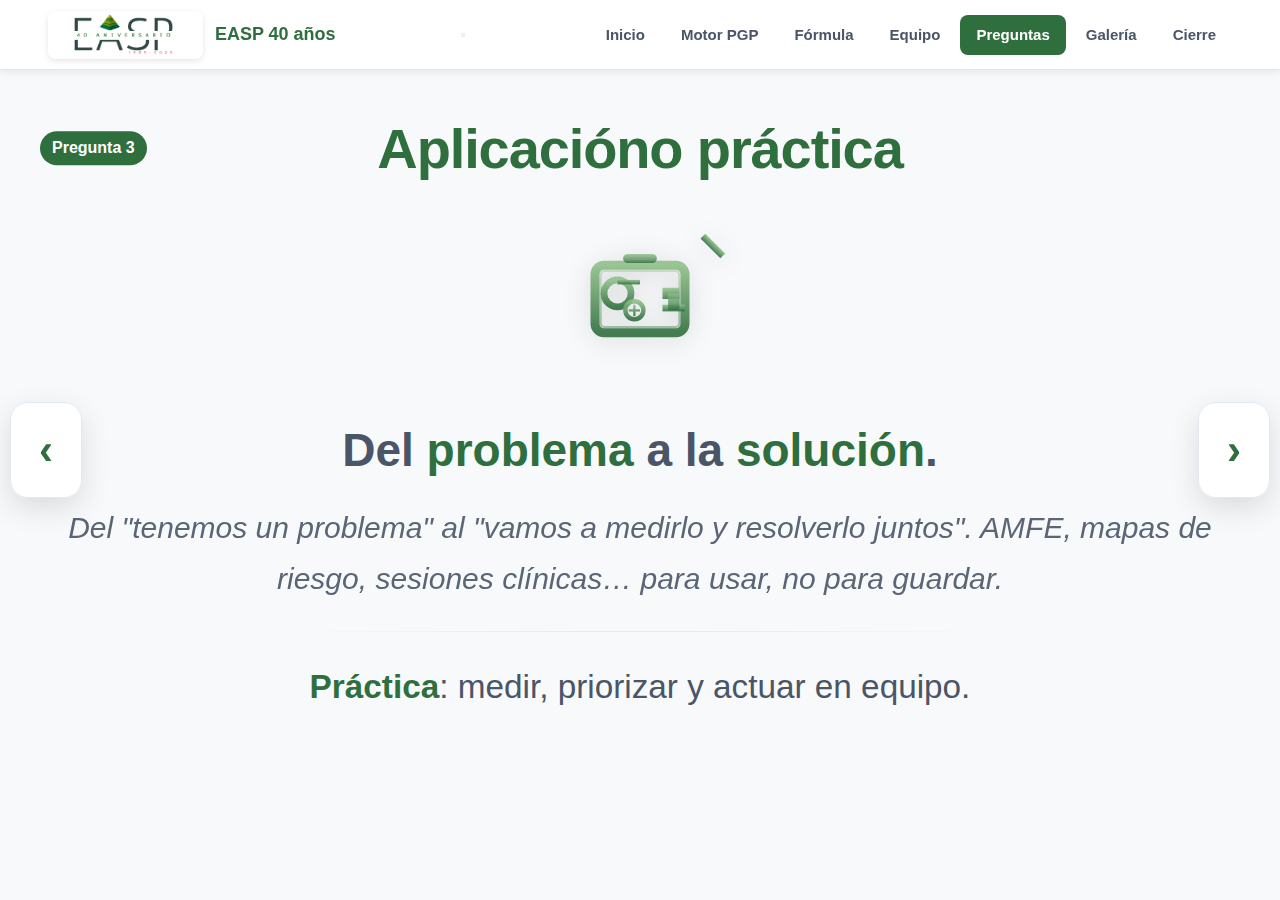
<file: Preguntas/pregunta3.html>
<!doctype html>
<html lang="es">
<head>
  <meta charset="utf-8">
  <meta name="viewport" content="width=device-width, initial-scale=1">
  <title>P3 · Aplicación práctica</title>
  <link rel="stylesheet" href="../assets/css/style-light-professional.css">
  <style>
  /* --- ESTILOS GENERALES PARA MÓVIL Y PC --- */

  /* 1. Estilo visual de la etiqueta, para que siempre se vea bien */
  .qtag {
    display: inline-block;
    background-color: var(--primary);
    color: white;
    font-size: 16px;
    font-weight: 700;
    padding: 4px 12px;
    border-radius: 999px;
    margin-right: 12px; /* Espacio para que no se pegue al título en móvil */
    vertical-align: middle; /* Alineación vertical con el texto */
  }

  /* 2. Ocultamos las flechas de navegación en el móvil, donde no son necesarias */
  .arrows {
    display: none;
  }


  /* --- MODO PRESENTACIÓN SÓLO PARA PANTALLAS GRANDES (PC Y TABLET HORIZONTAL) --- */
  @media (min-width: 769px) {
    /* Ocultamos el scroll */
    body { overflow-y: hidden !important; }
    main { padding: 0 !important; }

    /* Forzamos el ajuste a pantalla completa y centrado vertical */
    .slide {
      height: calc(100vh - 70px);
      display: flex;
      flex-direction: column;
      justify-content: center;
      padding-top: 2vh;
      padding-bottom: 2vh;
    }

    /* Contenedor del título para alinear etiqueta a la izquierda y título al centro */
    .tit-container {
      position: relative;
      text-align: center;
      padding: 0 80px; /* Aumentamos padding para que quepa la etiqueta */
      margin-bottom: 2vh;
    }
    .tit-container .tit { margin: 0; padding: 0; }

    /* Posicionamos la etiqueta a la izquierda SÓLO en PC */
    .qtag {
      position: absolute;
      left: 0;
      top: 50%;
      transform: translateY(-50%);
    }

    /* Comprimimos el contenido para que quepa todo */
    .motor-block { gap: 1.5vh; }
    .icon-qs { max-width: clamp(140px, 18vw, 180px) !important; margin: 1vh auto; }
    .linea-principal { font-size: clamp(20px, 28vh, 46px); }
    .linea-secundaria { font-size: clamp(15px, 31vh, 30px); }
    .divider { margin: 1.5vh auto; }

    /* Y AÑADE esta nueva regla para la frase final */
    .lead.ctx-bottom {
    font-size: clamp(18px, 3.7vh, 40px) !important;
    }
    
    /* RESTAURAMOS LOS ESTILOS DE LAS FLECHAS DE NAVEGACIÓN SÓLO EN PC */
    .arrows {
      display: flex;
      position: fixed;
      top: 50%; left: 0; right: 0;
      transform: translateY(-50%);
      justify-content: space-between;
      padding: 0 10px;
      pointer-events: none;
      z-index: 5;
    }
    .nav-arrow {
      pointer-events: auto; position: relative; display: grid; place-items: center;
      width: 72px; height: 96px; border-radius: 18px; text-decoration: none;
      font-size: 42px; font-weight: 900; color: var(--primary);
      background: rgba(255, 255, 255, 0.95); border: 1px solid var(--border);
      box-shadow: var(--shadow-lg); transition: all .18s ease;
    }
    .nav-arrow:hover {
      background: var(--accent); border-color: var(--primary);
      transform: translateY(-1px);
      box-shadow: 0 12px 32px rgba(47, 111, 62, 0.2);
    }
    .nav-arrow .peek {
      position: absolute; top: 50%; transform: translateY(-50%) scale(.96);
      width: 160px; padding: 10px 12px; border-radius: 14px;
      text-align: center; background: white; border: 1px solid var(--border);
      box-shadow: var(--shadow-lg); opacity: 0; pointer-events: none;
      transition: .18s ease;
    }
    .nav-arrow.left .peek { right: calc(100% + 10px); }
    .nav-arrow.right .peek { left: calc(100% + 10px); }
    .nav-arrow:hover .peek { opacity: 1; transform: translateY(-50%) scale(1); }
    .peek svg { width: 58px; height: auto; display: block; margin: 0 auto 6px; opacity: .95; }
    .peek small { display: block; font-weight: 800; color: var(--text); opacity: .95; }
  }
</style>
</head>
<body id="pregunta-1">
  <!-- Cabecera común -->
  <header class="navbar">
  <div class="navbar-brand">
    <img src="../assets/img/Logo-40A_EASP.jpeg" alt="EASP 40 Aniversario">
    <span class="navbar-title">EASP 40 años</span>
  </div>
  
  <!-- Botón hamburguesa para móviles -->
  <button class="hamburger" aria-label="Menú">
    <span></span>
    <span></span>
    <span></span>
  </button>
  
<nav>
    <a href="../index.html">Inicio</a>
    <a href="../motor.html">Motor PGP</a>
    <a href="../formula.html">Fórmula</a>
    <a href="../equipo.html">Equipo</a>
    <a href="../preguntas.html" class="active">Preguntas</a>
    <a href="../galeria.html">Galería</a>
    <a href="../cierre.html">Cierre</a>
  </nav>
</header>

  <main class="slide small">
    <!-- etiqueta "Pregunta 3" -->
    <div class="tit-container">
      <span class="qtag">Pregunta 3</span>
      <h1 class="tit">Aplicacióno práctica</h1>
    </div>

    <div class="stage-content">
      <section class="motor-block">
        <!-- ICONO HERRAMIENTAS - Kit de herramientas profesionales -->
        <svg class="icon-qs" viewBox="0 0 160 160" xmlns="http://www.w3.org/2000/svg" aria-label="Herramientas">
          <defs>
            <linearGradient id="g1" x1="0" y1="0" x2="0" y2="1">
              <stop offset="0%" stop-color="#8FBF88"/>
              <stop offset="100%" stop-color="#2F6F3E"/>
            </linearGradient>
          </defs>
          
          <!-- Maletín de herramientas -->
          <rect x="40" y="50" width="80" height="60" rx="8" fill="none" stroke="url(#g1)" stroke-width="8" opacity="0.9"/>
          <rect x="45" y="55" width="70" height="50" rx="4" fill="none" stroke="url(#g1)" stroke-width="2" opacity="0.4"/>
          
          <!-- Asa del maletín -->
          <rect x="65" y="40" width="30" height="8" rx="4" fill="url(#g1)" opacity="0.8"/>
          
          <!-- Herramientas dentro -->
          <!-- Llave inglesa -->
          <circle cx="60" cy="75" r="12" fill="none" stroke="url(#g1)" stroke-width="6" opacity="0.9"/>
          <rect x="60" y="63" width="20" height="4" fill="url(#g1)" opacity="0.9"/>
          
          <!-- Destornillador -->
          <rect x="85" cy="75" width="25" height="6" fill="url(#g1)" opacity="0.9" transform="rotate(45 85 75)"/>
          <rect x="100" y="70" width="15" height="10" fill="url(#g1)" opacity="0.8"/>
          
          <!-- Martillo -->
          <rect x="100" y="85" width="20" height="6" fill="url(#g1)" opacity="0.9"/>
          <rect x="105" y="75" width="10" height="15" fill="url(#g1)" opacity="0.8"/>
          
          <!-- Tuerca -->
          <circle cx="75" cy="90" r="8" fill="none" stroke="url(#g1)" stroke-width="4" opacity="0.9"/>
          <path d="M70 90 L80 90 M75 85 L75 95" stroke="url(#g1)" stroke-width="2" opacity="0.9"/>
        </svg>

        <!-- FRASE PRINCIPAL -->
        <p class="lead ctx-top">
          <span class="linea-principal">
            Del <span class="palabra-verde">problema</span> a la <span class="palabra-verde">solución</span>.
          </span>
          <span class="linea-secundaria">
            Del "tenemos un problema" al "vamos a medirlo y resolverlo juntos". 
            AMFE, mapas de riesgo, sesiones clínicas… para usar, no para guardar.
          </span>
        </p>

        <hr class="divider">

        <!-- IDEA FUERZA -->
        <p class="lead ctx-bottom">
          <span class="sevive">Práctica</span>: medir, priorizar y actuar en equipo.
        </p>
      </section>
    </div>
  </main>

  <!-- FLECHAS + PREVIEWS -->
  <nav class="arrows" aria-label="Navegación preguntas">
    <!-- Anterior: P2 -->
    <a class="nav-arrow left" href="pregunta2.html" title="Anterior">
      ‹
      <div class="peek">
        <svg viewBox="0 0 160 160" xmlns="http://www.w3.org/2000/svg" aria-hidden="true">
          <defs><linearGradient id="pL" x1="0" y="0" x2="0" y2="1">
            <stop offset="0%" stop-color="#8FBF88"/><stop offset="100%" stop-color="#2F6F3E"/></linearGradient></defs>
          <path d="M30 100 Q50 80, 80 90 Q110 100, 130 80" fill="none" stroke="url(#pL)" stroke-width="8" opacity="0.8" stroke-linecap="round"/>
          <path d="M40 95 L48 85 L56 95" fill="none" stroke="url(#pL)" stroke-width="4" opacity="0.9"/>
          <path d="M60 90 L68 80 L76 90" fill="none" stroke="url(#pL)" stroke-width="4" opacity="0.9"/>
          <path d="M80 88 L88 78 L96 88" fill="none" stroke="url(#pL)" stroke-width="4" opacity="0.9"/>
          <circle cx="140" cy="75" r="8" fill="url(#pL)" opacity="0.9"/>
        </svg>
        <small>La experiencia</small>
      </div>
    </a>

    <!-- Siguiente: P4 -->
    <a class="nav-arrow right" href="pregunta4.html" title="Siguiente">
      ›
      <div class="peek">
        <svg viewBox="0 0 160 160" xmlns="http://www.w3.org/2000/svg" aria-hidden="true">
          <defs><linearGradient id="pR" x1="0" y="0" x2="0" y2="1">
            <stop offset="0%" stop-color="#8FBF88"/><stop offset="100%" stop-color="#2F6F3E"/></linearGradient></defs>
          <rect x="50" y="100" width="60" height="8" fill="url(#pR)" opacity="0.9"/>
          <rect x="55" y="85" width="50" height="8" fill="url(#pR)" opacity="0.8"/>
          <rect x="60" y="70" width="40" height="8" fill="url(#pR)" opacity="0.7"/>
          <circle cx="80" cy="30" r="6" fill="url(#pR)" opacity="0.9"/>
          <path d="M75 25 L80 15 L85 25" fill="url(#pR)" opacity="0.8"/>
        </svg>
        <small>Desarrollo profesional</small>
      </div>
    </a>
  </nav>

  <script src="../assets/js/menu-mobile.js"></script>
</body>
</html>
</file>
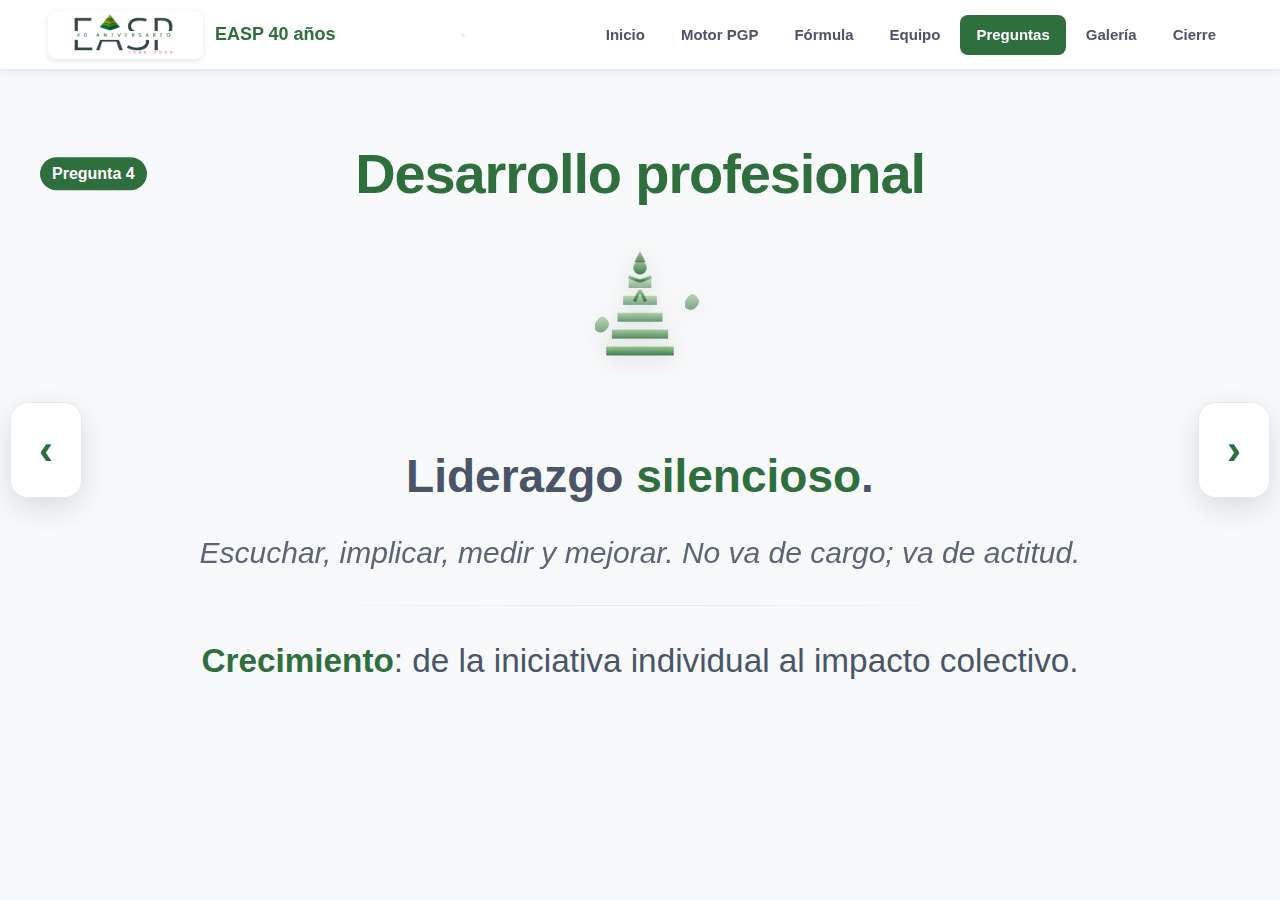
<file: Preguntas/pregunta4.html>
<!doctype html>
<html lang="es">
<head>
  <meta charset="utf-8">
  <meta name="viewport" content="width=device-width, initial-scale=1">
  <title>P4 · Desarrollo profesional</title>
  <link rel="stylesheet" href="../assets/css/style-light-professional.css">
  <style>
  /* --- ESTILOS GENERALES PARA MÓVIL Y PC --- */

  /* 1. Estilo visual de la etiqueta, para que siempre se vea bien */
  .qtag {
    display: inline-block;
    background-color: var(--primary);
    color: white;
    font-size: 16px;
    font-weight: 700;
    padding: 4px 12px;
    border-radius: 999px;
    margin-right: 12px; /* Espacio para que no se pegue al título en móvil */
    vertical-align: middle; /* Alineación vertical con el texto */
  }

  /* 2. Ocultamos las flechas de navegación en el móvil, donde no son necesarias */
  .arrows {
    display: none;
  }


  /* --- MODO PRESENTACIÓN SÓLO PARA PANTALLAS GRANDES (PC Y TABLET HORIZONTAL) --- */
  @media (min-width: 769px) {
    /* Ocultamos el scroll */
    body { overflow-y: hidden !important; }
    main { padding: 0 !important; }

    /* Forzamos el ajuste a pantalla completa y centrado vertical */
    .slide {
      height: calc(100vh - 70px);
      display: flex;
      flex-direction: column;
      justify-content: center;
      padding-top: 2vh;
      padding-bottom: 2vh;
    }

    /* Contenedor del título para alinear etiqueta a la izquierda y título al centro */
    .tit-container {
      position: relative;
      text-align: center;
      padding: 0 80px; /* Aumentamos padding para que quepa la etiqueta */
      margin-bottom: 2vh;
    }
    .tit-container .tit { margin: 0; padding: 0; }

    /* Posicionamos la etiqueta a la izquierda SÓLO en PC */
    .qtag {
      position: absolute;
      left: 0;
      top: 50%;
      transform: translateY(-50%);
    }

    /* Comprimimos el contenido para que quepa todo */
    .motor-block { gap: 1.5vh; }
    .icon-qs { max-width: clamp(140px, 18vw, 180px) !important; margin: 1vh auto; }
    .linea-principal { font-size: clamp(20px, 28vh, 46px); }
    .linea-secundaria { font-size: clamp(15px, 31vh, 30px); }
    .divider { margin: 1.5vh auto; }

    /* Y AÑADE esta nueva regla para la frase final */
    .lead.ctx-bottom {
    font-size: clamp(18px, 3.7vh, 40px) !important;
    }
    
    /* RESTAURAMOS LOS ESTILOS DE LAS FLECHAS DE NAVEGACIÓN SÓLO EN PC */
    .arrows {
      display: flex;
      position: fixed;
      top: 50%; left: 0; right: 0;
      transform: translateY(-50%);
      justify-content: space-between;
      padding: 0 10px;
      pointer-events: none;
      z-index: 5;
    }
    .nav-arrow {
      pointer-events: auto; position: relative; display: grid; place-items: center;
      width: 72px; height: 96px; border-radius: 18px; text-decoration: none;
      font-size: 42px; font-weight: 900; color: var(--primary);
      background: rgba(255, 255, 255, 0.95); border: 1px solid var(--border);
      box-shadow: var(--shadow-lg); transition: all .18s ease;
    }
    .nav-arrow:hover {
      background: var(--accent); border-color: var(--primary);
      transform: translateY(-1px);
      box-shadow: 0 12px 32px rgba(47, 111, 62, 0.2);
    }
    .nav-arrow .peek {
      position: absolute; top: 50%; transform: translateY(-50%) scale(.96);
      width: 160px; padding: 10px 12px; border-radius: 14px;
      text-align: center; background: white; border: 1px solid var(--border);
      box-shadow: var(--shadow-lg); opacity: 0; pointer-events: none;
      transition: .18s ease;
    }
    .nav-arrow.left .peek { right: calc(100% + 10px); }
    .nav-arrow.right .peek { left: calc(100% + 10px); }
    .nav-arrow:hover .peek { opacity: 1; transform: translateY(-50%) scale(1); }
    .peek svg { width: 58px; height: auto; display: block; margin: 0 auto 6px; opacity: .95; }
    .peek small { display: block; font-weight: 800; color: var(--text); opacity: .95; }
  }
</style>
</head>
<body id="pregunta-1">
  <!-- Cabecera común -->
  <header class="navbar">
  <div class="navbar-brand">
    <img src="../assets/img/Logo-40A_EASP.jpeg" alt="EASP 40 Aniversario">
    <span class="navbar-title">EASP 40 años</span>
  </div>
  
  <!-- Botón hamburguesa para móviles -->
  <button class="hamburger" aria-label="Menú">
    <span></span>
    <span></span>
    <span></span>
  </button>
  
<nav>
    <a href="../index.html">Inicio</a>
    <a href="../motor.html">Motor PGP</a>
    <a href="../formula.html">Fórmula</a>
    <a href="../equipo.html">Equipo</a>
    <a href="../preguntas.html" class="active">Preguntas</a>
    <a href="../galeria.html">Galería</a>
    <a href="../cierre.html">Cierre</a>
  </nav>
</header>

  <main class="slide small">
    <!-- etiqueta "Pregunta 4" -->
    <div class="tit-container">
      <span class="qtag">Pregunta 4</span>
      <h1 class="tit">Desarrollo profesional</h1>
    </div>

    <div class="stage-content">
      <section class="motor-block">
        <!-- ICONO DESARROLLO PROFESIONAL - Escalera de crecimiento -->
        <svg class="icon-qs" viewBox="0 0 160 160" xmlns="http://www.w3.org/2000/svg" aria-label="Desarrollo profesional">
          <defs>
            <linearGradient id="g1" x1="0" y1="0" x2="0" y2="1">
              <stop offset="0%" stop-color="#8FBF88"/>
              <stop offset="100%" stop-color="#2F6F3E"/>
            </linearGradient>
          </defs>
          
          <!-- Escalera de crecimiento -->
          <rect x="50" y="100" width="60" height="8" fill="url(#g1)" opacity="0.9"/>
          <rect x="55" y="85" width="50" height="8" fill="url(#g1)" opacity="0.8"/>
          <rect x="60" y="70" width="40" height="8" fill="url(#g1)" opacity="0.7"/>
          <rect x="65" y="55" width="30" height="8" fill="url(#g1)" opacity="0.6"/>
          <rect x="70" y="40" width="20" height="8" fill="url(#g1)" opacity="0.5"/>
          
          <!-- Persona en crecimiento -->
          <circle cx="80" cy="30" r="6" fill="url(#g1)" opacity="0.9"/>
          <line x1="80" y1="36" x2="80" y2="50" stroke="url(#g1)" stroke-width="3" opacity="0.9"/>
          <line x1="80" y1="42" x2="70" y2="38" stroke="url(#g1)" stroke-width="3" opacity="0.9"/>
          <line x1="80" y1="42" x2="90" y2="38" stroke="url(#g1)" stroke-width="3" opacity="0.9"/>
          <line x1="80" y1="50" x2="75" y2="60" stroke="url(#g1)" stroke-width="3" opacity="0.9"/>
          <line x1="80" y1="50" x2="85" y2="60" stroke="url(#g1)" stroke-width="3" opacity="0.9"/>
          
          <!-- Flecha de crecimiento -->
          <path d="M75 25 L80 15 L85 25" fill="url(#g1)" opacity="0.8"/>
          
          <!-- Hojas de crecimiento (lateral) -->
          <path d="M40 80 Q45 70, 50 75 Q55 80, 50 85 Q45 90, 40 85 Z" fill="url(#g1)" opacity="0.6"/>
          <path d="M120 60 Q125 50, 130 55 Q135 60, 130 65 Q125 70, 120 65 Z" fill="url(#g1)" opacity="0.6"/>
        </svg>

        <!-- FRASE PRINCIPAL -->
        <p class="lead ctx-top">
          <span class="linea-principal">
            Liderazgo <span class="palabra-verde">silencioso</span>.
          </span>
          <span class="linea-secundaria">
            Escuchar, implicar, medir y mejorar. No va de cargo; va de actitud.
          </span>
        </p>

        <hr class="divider">

        <!-- IDEA FUERZA -->
        <p class="lead ctx-bottom">
          <span class="sevive">Crecimiento</span>: de la iniciativa individual al impacto colectivo.
        </p>
      </section>
    </div>
  </main>

  <!-- FLECHAS + PREVIEWS -->
  <nav class="arrows" aria-label="Navegación preguntas">
    <!-- Anterior: P3 -->
    <a class="nav-arrow left" href="pregunta3.html" title="Anterior">
      ‹
      <div class="peek">
        <svg viewBox="0 0 160 160" xmlns="http://www.w3.org/2000/svg" aria-hidden="true">
          <defs><linearGradient id="pL" x1="0" y="0" x2="0" y="1">
            <stop offset="0%" stop-color="#8FBF88"/><stop offset="100%" stop-color="#2F6F3E"/></linearGradient></defs>
          <rect x="40" y="50" width="80" height="60" rx="8" fill="none" stroke="url(#pL)" stroke-width="8" opacity="0.9"/>
          <rect x="65" y="40" width="30" height="8" rx="4" fill="url(#pL)" opacity="0.8"/>
          <circle cx="60" cy="75" r="12" fill="none" stroke="url(#pL)" stroke-width="6" opacity="0.9"/>
        </svg>
        <small>Aplicación práctica</small>
      </div>
    </a>

    <!-- Siguiente: P5 -->
    <a class="nav-arrow right" href="pregunta5.html" title="Siguiente">
      ›
      <div class="peek">
        <svg viewBox="0 0 160 160" xmlns="http://www.w3.org/2000/svg" aria-hidden="true">
          <defs><linearGradient id="pR" x1="0" y="0" x2="0" y2="1">
            <stop offset="0%" stop-color="#8FBF88"/><stop offset="100%" stop-color="#2F6F3E"/></linearGradient></defs>
          <path d="M50 95 C50 85, 60 75, 70 75 C80 75, 90 85, 90 95 L90 125 C90 135, 80 145, 70 145 C60 145, 50 135, 50 125 Z" fill="url(#pR)" opacity="0.9"/>
          <path d="M70 75 L110 55 C120 50, 130 60, 125 70 L105 90 C100 95, 90 95, 85 90 Z" fill="url(#pR)" opacity="0.8"/>
        </svg>
        <small>¿Lo recomendaría?</small>
      </div>
    </a>
  </nav>

  <script src="../assets/js/menu-mobile.js"></script>
</body>
</html>
</file>
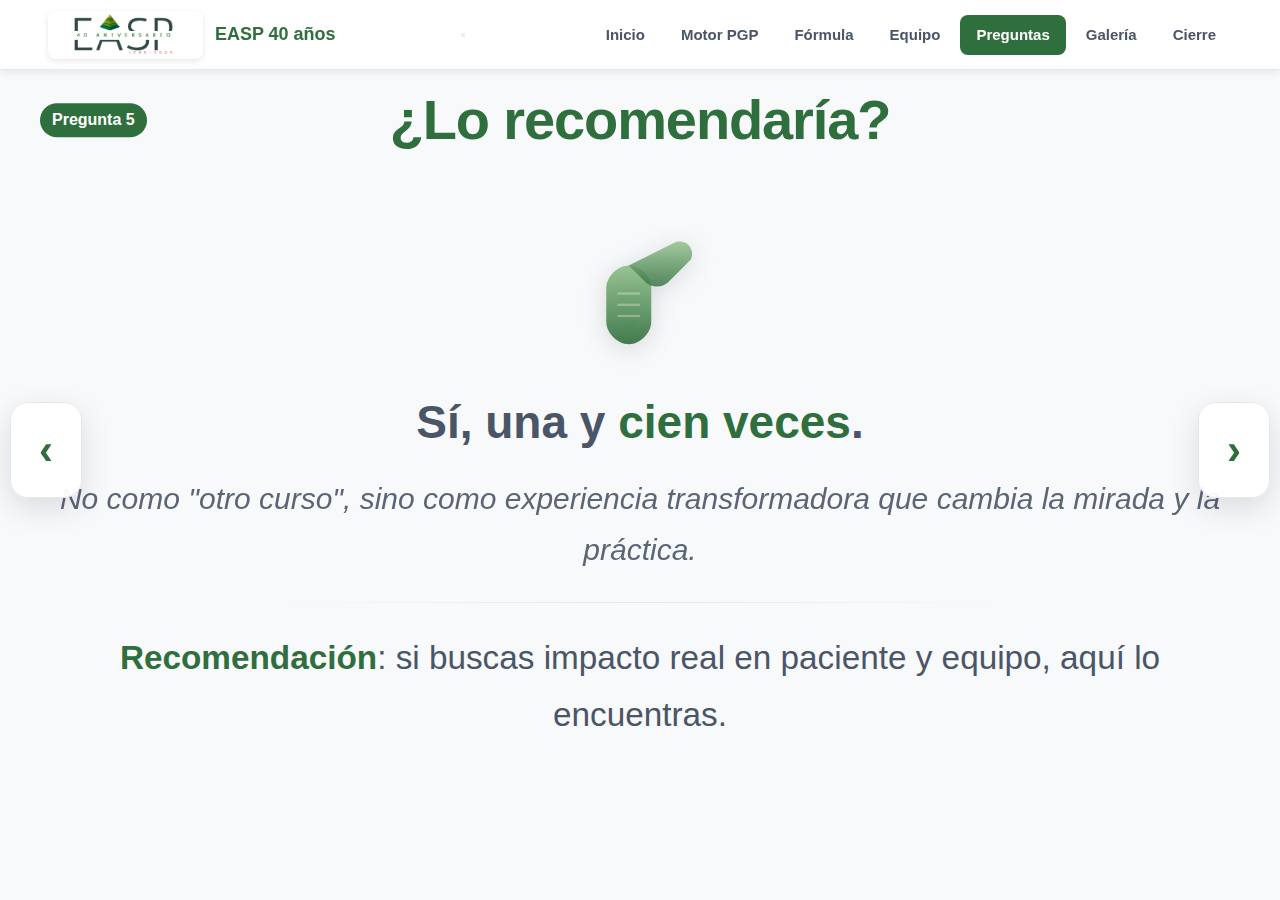
<file: Preguntas/pregunta5.html>
<!doctype html>
<html lang="es">
<head>
  <meta charset="utf-8">
  <meta name="viewport" content="width=device-width, initial-scale=1">
  <title>P5 · ¿Lo recomendaría?</title>
  <link rel="stylesheet" href="../assets/css/style-light-professional.css">
  <style>
  /* --- ESTILOS GENERALES PARA MÓVIL Y PC --- */

  /* 1. Estilo visual de la etiqueta, para que siempre se vea bien */
  .qtag {
    display: inline-block;
    background-color: var(--primary);
    color: white;
    font-size: 16px;
    font-weight: 700;
    padding: 4px 12px;
    border-radius: 999px;
    margin-right: 12px; /* Espacio para que no se pegue al título en móvil */
    vertical-align: middle; /* Alineación vertical con el texto */
  }

  /* 2. Ocultamos las flechas de navegación en el móvil, donde no son necesarias */
  .arrows {
    display: none;
  }


  /* --- MODO PRESENTACIÓN SÓLO PARA PANTALLAS GRANDES (PC Y TABLET HORIZONTAL) --- */
  @media (min-width: 769px) {
    /* Ocultamos el scroll */
    body { overflow-y: hidden !important; }
    main { padding: 0 !important; }

    /* Forzamos el ajuste a pantalla completa y centrado vertical */
    .slide {
      height: calc(100vh - 70px);
      display: flex;
      flex-direction: column;
      justify-content: center;
      padding-top: 2vh;
      padding-bottom: 2vh;
    }

    /* Contenedor del título para alinear etiqueta a la izquierda y título al centro */
    .tit-container {
      position: relative;
      text-align: center;
      padding: 0 80px; /* Aumentamos padding para que quepa la etiqueta */
      margin-bottom: 2vh;
    }
    .tit-container .tit { margin: 0; padding: 0; }

    /* Posicionamos la etiqueta a la izquierda SÓLO en PC */
    .qtag {
      position: absolute;
      left: 0;
      top: 50%;
      transform: translateY(-50%);
    }

    /* Comprimimos el contenido para que quepa todo */
    .motor-block { gap: 1.5vh; }
    .icon-qs { max-width: clamp(140px, 18vw, 180px) !important; margin: 1vh auto; }
    .linea-principal { font-size: clamp(20px, 28vh, 46px); }
    .linea-secundaria { font-size: clamp(15px, 31vh, 30px); }
    .divider { margin: 1.5vh auto; }

    /* Y AÑADE esta nueva regla para la frase final */
    .lead.ctx-bottom {
    font-size: clamp(18px, 3.7vh, 40px) !important;
    }
    
    /* RESTAURAMOS LOS ESTILOS DE LAS FLECHAS DE NAVEGACIÓN SÓLO EN PC */
    .arrows {
      display: flex;
      position: fixed;
      top: 50%; left: 0; right: 0;
      transform: translateY(-50%);
      justify-content: space-between;
      padding: 0 10px;
      pointer-events: none;
      z-index: 5;
    }
    .nav-arrow {
      pointer-events: auto; position: relative; display: grid; place-items: center;
      width: 72px; height: 96px; border-radius: 18px; text-decoration: none;
      font-size: 42px; font-weight: 900; color: var(--primary);
      background: rgba(255, 255, 255, 0.95); border: 1px solid var(--border);
      box-shadow: var(--shadow-lg); transition: all .18s ease;
    }
    .nav-arrow:hover {
      background: var(--accent); border-color: var(--primary);
      transform: translateY(-1px);
      box-shadow: 0 12px 32px rgba(47, 111, 62, 0.2);
    }
    .nav-arrow .peek {
      position: absolute; top: 50%; transform: translateY(-50%) scale(.96);
      width: 160px; padding: 10px 12px; border-radius: 14px;
      text-align: center; background: white; border: 1px solid var(--border);
      box-shadow: var(--shadow-lg); opacity: 0; pointer-events: none;
      transition: .18s ease;
    }
    .nav-arrow.left .peek { right: calc(100% + 10px); }
    .nav-arrow.right .peek { left: calc(100% + 10px); }
    .nav-arrow:hover .peek { opacity: 1; transform: translateY(-50%) scale(1); }
    .peek svg { width: 58px; height: auto; display: block; margin: 0 auto 6px; opacity: .95; }
    .peek small { display: block; font-weight: 800; color: var(--text); opacity: .95; }
  }
</style>
</head>
<body id="pregunta-1">
  <!-- Cabecera común -->
  <header class="navbar">
  <div class="navbar-brand">
    <img src="../assets/img/Logo-40A_EASP.jpeg" alt="EASP 40 Aniversario">
    <span class="navbar-title">EASP 40 años</span>
  </div>
  
  <!-- Botón hamburguesa para móviles -->
  <button class="hamburger" aria-label="Menú">
    <span></span>
    <span></span>
    <span></span>
  </button>
  
<nav>
    <a href="../index.html">Inicio</a>
    <a href="../motor.html">Motor PGP</a>
    <a href="../formula.html">Fórmula</a>
    <a href="../equipo.html">Equipo</a>
    <a href="../preguntas.html" class="active">Preguntas</a>
    <a href="../galeria.html">Galería</a>
    <a href="../cierre.html">Cierre</a>
  </nav>
</header>

  <main class="slide small">
    <!-- etiqueta "Pregunta 5" -->
    <div class="tit-container">
      <span class="qtag">Pregunta 5</span>
      <h1 class="tit">¿Lo recomendaría?</h1>
    </div>

    <div class="stage-content">
      <section class="motor-block">
        <!-- ICONO RECOMENDACIÓN - Pulgar arriba mejorado -->
        <svg class="icon-qs" viewBox="0 0 160 160" xmlns="http://www.w3.org/2000/svg" aria-label="Recomendación">
          <defs>
            <linearGradient id="g1" x1="0" y1="0" x2="0" y2="1">
              <stop offset="0%" stop-color="#8FBF88"/>
              <stop offset="100%" stop-color="#2F6F3E"/>
            </linearGradient>
          </defs>
          
          <!-- Pulgar mejorado -->
          <path d="M50 95 
                   C50 85, 60 75, 70 75 
                   C80 75, 90 85, 90 95 
                   L90 125 
                   C90 135, 80 145, 70 145 
                   C60 145, 50 135, 50 125 
                   Z" 
                fill="url(#g1)" opacity="0.9"/>
          
          <!-- Base de la mano -->
          <path d="M70 75 
                   L110 55 
                   C120 50, 130 60, 125 70 
                   L105 90 
                   C100 95, 90 95, 85 90 
                   Z" 
                fill="url(#g1)" opacity="0.8"/>
          
          <!-- Líneas de expresión (mejoran el diseño) -->
          <path d="M60 100 L80 100" stroke="var(--bg)" stroke-width="2" opacity="0.3"/>
          <path d="M60 110 L80 110" stroke="var(--bg)" stroke-width="2" opacity="0.3"/>
          <path d="M60 120 L80 120" stroke="var(--bg)" stroke-width="2" opacity="0.3"/>
        </svg>

        <!-- FRASE PRINCIPAL -->
        <p class="lead ctx-top">
          <span class="linea-principal">
            Sí, una y <span class="palabra-verde">cien veces</span>.
          </span>
          <span class="linea-secundaria">
            No como "otro curso", sino como experiencia transformadora que cambia la mirada y la práctica.
          </span>
        </p>

        <hr class="divider">

        <!-- IDEA FUERZA -->
        <p class="lead ctx-bottom">
          <span class="sevive">Recomendación</span>: si buscas impacto real en paciente y equipo, aquí lo encuentras.
        </p>
      </section>
    </div>
  </main>

  <!-- FLECHAS + PREVIEWS -->
  <nav class="arrows" aria-label="Navegación preguntas">
    <!-- Anterior: P4 -->
    <a class="nav-arrow left" href="pregunta4.html" title="Anterior">
      ‹
      <div class="peek">
        <svg viewBox="0 0 160 160" xmlns="http://www.w3.org/2000/svg" aria-hidden="true">
          <defs><linearGradient id="pL" x1="0" y="0" x2="0" y2="1">
            <stop offset="0%" stop-color="#8FBF88"/><stop offset="100%" stop-color="#2F6F3E"/></linearGradient></defs>
          <rect x="50" y="100" width="60" height="8" fill="url(#pL)" opacity="0.9"/>
          <rect x="55" y="85" width="50" height="8" fill="url(#pL)" opacity="0.8"/>
          <rect x="60" y="70" width="40" height="8" fill="url(#pL)" opacity="0.7"/>
          <circle cx="80" cy="30" r="6" fill="url(#pL)" opacity="0.9"/>
          <path d="M75 25 L80 15 L85 25" fill="url(#pL)" opacity="0.8"/>
        </svg>
        <small>Desarrollo profesional</small>
      </div>
    </a>

    <!-- Siguiente: P6 -->
    <a class="nav-arrow right" href="pregunta6.html" title="Siguiente">
      ›
      <div class="peek">
        <svg viewBox="0 0 160 160" xmlns="http://www.w3.org/2000/svg" aria-hidden="true">
          <defs><linearGradient id="pR" x1="0" y="0" x2="0" y2="1">
            <stop offset="0%" stop-color="#8FBF88"/><stop offset="100%" stop-color="#2F6F3E"/></linearGradient></defs>
          <path d="M45 60 h30 v30 H60 v10 h15 v20 H45 Z" fill="url(#pR)"/>
          <path d="M85 60 h30 v30 h-15 v10 h15 v20 H85 Z" fill="url(#pR)"/>
        </svg>
        <small>Una frase</small>
      </div>
    </a>
  </nav>

  <script src="../assets/js/menu-mobile.js"></script>
</body>
</html>
</file>
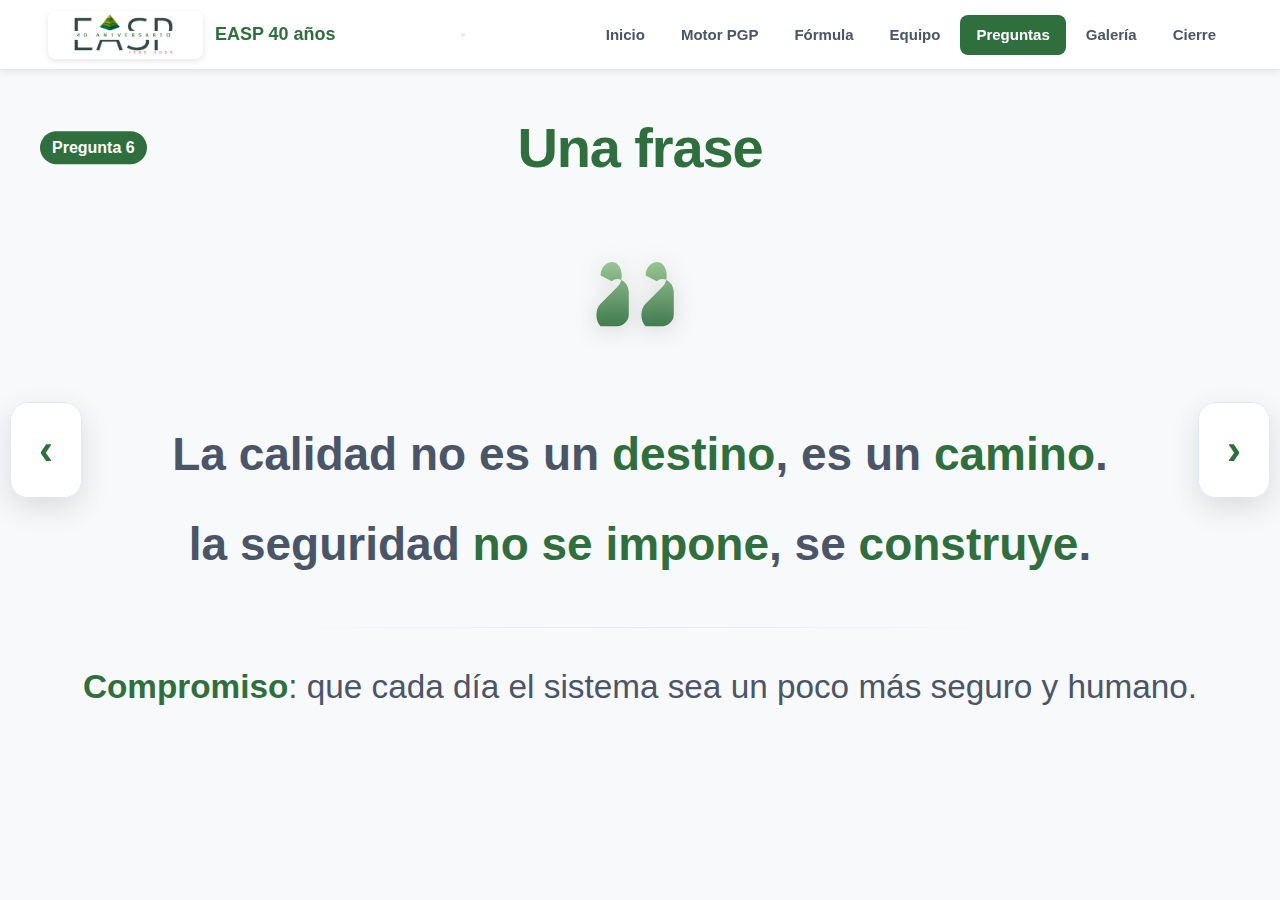
<file: Preguntas/pregunta6.html>
<!doctype html>
<html lang="es">
<head>
  <meta charset="utf-8">
  <meta name="viewport" content="width=device-width, initial-scale=1">
  <title>P6 · Una frase</title>
  <link rel="stylesheet" href="../assets/css/style-light-professional.css">
  <style>
  /* --- ESTILOS GENERALES PARA MÓVIL Y PC --- */

  /* 1. Estilo visual de la etiqueta, para que siempre se vea bien */
  .qtag {
    display: inline-block;
    background-color: var(--primary);
    color: white;
    font-size: 16px;
    font-weight: 700;
    padding: 4px 12px;
    border-radius: 999px;
    margin-right: 12px; /* Espacio para que no se pegue al título en móvil */
    vertical-align: middle; /* Alineación vertical con el texto */
  }

  /* 2. Ocultamos las flechas de navegación en el móvil, donde no son necesarias */
  .arrows {
    display: none;
  }


  /* --- MODO PRESENTACIÓN SÓLO PARA PANTALLAS GRANDES (PC Y TABLET HORIZONTAL) --- */
  @media (min-width: 769px) {
    /* Ocultamos el scroll */
    body { overflow-y: hidden !important; }
    main { padding: 0 !important; }

    /* Forzamos el ajuste a pantalla completa y centrado vertical */
    .slide {
      height: calc(100vh - 70px);
      display: flex;
      flex-direction: column;
      justify-content: center;
      padding-top: 2vh;
      padding-bottom: 2vh;
    }

    /* Contenedor del título para alinear etiqueta a la izquierda y título al centro */
    .tit-container {
      position: relative;
      text-align: center;
      padding: 0 80px; /* Aumentamos padding para que quepa la etiqueta */
      margin-bottom: 2vh;
    }
    .tit-container .tit { margin: 0; padding: 0; }

    /* Posicionamos la etiqueta a la izquierda SÓLO en PC */
    .qtag {
      position: absolute;
      left: 0;
      top: 50%;
      transform: translateY(-50%);
    }

    //* Comprimimos el contenido para que quepa todo */
    .motor-block { gap: 1.5vh; }
    .icon-qs { max-width: clamp(140px, 18vw, 180px) !important; margin: 1vh auto; }
    .linea-principal { font-size: clamp(20px, 28vh, 46px); }
    .linea-secundaria { font-size: clamp(15px, 31vh, 30px); }
    .divider { margin: 1.5vh auto; }

    /* Y AÑADE esta nueva regla para la frase final */
    .lead.ctx-bottom {
    font-size: clamp(18px, 3.7vh, 40px) !important;
    }
    
    /* RESTAURAMOS LOS ESTILOS DE LAS FLECHAS DE NAVEGACIÓN SÓLO EN PC */
    .arrows {
      display: flex;
      position: fixed;
      top: 50%; left: 0; right: 0;
      transform: translateY(-50%);
      justify-content: space-between;
      padding: 0 10px;
      pointer-events: none;
      z-index: 5;
    }
    .nav-arrow {
      pointer-events: auto; position: relative; display: grid; place-items: center;
      width: 72px; height: 96px; border-radius: 18px; text-decoration: none;
      font-size: 42px; font-weight: 900; color: var(--primary);
      background: rgba(255, 255, 255, 0.95); border: 1px solid var(--border);
      box-shadow: var(--shadow-lg); transition: all .18s ease;
    }
    .nav-arrow:hover {
      background: var(--accent); border-color: var(--primary);
      transform: translateY(-1px);
      box-shadow: 0 12px 32px rgba(47, 111, 62, 0.2);
    }
    .nav-arrow .peek {
      position: absolute; top: 50%; transform: translateY(-50%) scale(.96);
      width: 160px; padding: 10px 12px; border-radius: 14px;
      text-align: center; background: white; border: 1px solid var(--border);
      box-shadow: var(--shadow-lg); opacity: 0; pointer-events: none;
      transition: .18s ease;
    }
    .nav-arrow.left .peek { right: calc(100% + 10px); }
    .nav-arrow.right .peek { left: calc(100% + 10px); }
    .nav-arrow:hover .peek { opacity: 1; transform: translateY(-50%) scale(1); }
    .peek svg { width: 58px; height: auto; display: block; margin: 0 auto 6px; opacity: .95; }
    .peek small { display: block; font-weight: 800; color: var(--text); opacity: .95; }
  }
</style>
</head>
<body id="pregunta-1">
  <!-- Cabecera común -->
  <header class="navbar">
  <div class="navbar-brand">
    <img src="../assets/img/Logo-40A_EASP.jpeg" alt="EASP 40 Aniversario">
    <span class="navbar-title">EASP 40 años</span>
  </div>
  
  <!-- Botón hamburguesa para móviles -->
  <button class="hamburger" aria-label="Menú">
    <span></span>
    <span></span>
    <span></span>
  </button>
  
<nav>
    <a href="../index.html">Inicio</a>
    <a href="../motor.html">Motor PGP</a>
    <a href="../formula.html">Fórmula</a>
    <a href="../equipo.html">Equipo</a>
    <a href="../preguntas.html" class="active">Preguntas</a>
    <a href="../galeria.html">Galería</a>
    <a href="../cierre.html">Cierre</a>
  </nav>
</header>

  <main class="slide small">
    <!-- etiqueta "Pregunta 1" -->
    <div class="tit-container">
      <span class="qtag">Pregunta 6</span>
      <h1 class="tit">Una frase</h1>
    </div>

    <div class="stage-content">
      <section class="motor-block">
        <!-- ICONO FRASE - Comillas decoradas -->
        <svg class="icon-qs" viewBox="0 0 160 160" xmlns="http://www.w3.org/2000/svg" aria-label="Comillas">
          <defs>
            <linearGradient id="g1" x1="0" y1="0" x2="0" y2="1">
              <stop offset="0%" stop-color="#8FBF88"/>
              <stop offset="100%" stop-color="#2F6F3E"/>
            </linearGradient>
          </defs>
          
          <!-- Comilla izquierda (más estilizada) -->
          <path d="M45 60 
                   C45 50, 55 45, 60 50 
                   C65 55, 65 65, 60 70 
                   L45 85 
                   C40 90, 40 100, 45 105 
                   L60 105 
                   C65 105, 70 100, 70 95 
                   L70 75 
                   C70 65, 60 60, 55 65 
                   Z" 
                fill="url(#g1)" opacity="0.9"/>
          
          <!-- Comilla derecha (más estilizada) -->
          <path d="M85 60 
                   C85 50, 95 45, 100 50 
                   C105 55, 105 65, 100 70 
                   L85 85 
                   C80 90, 80 100, 85 105 
                   L100 105 
                   C105 105, 110 100, 110 95 
                   L110 75 
                   C110 65, 100 60, 95 65 
                   Z" 
                fill="url(#g1)" opacity="0.9"/>
          
          <!-- Línea decorativa que conecta las comillas -->
          <path d="M70 80 L85 80" stroke="url(#g1)" stroke-width="3" opacity="0.6" stroke-linecap="round"/>
        </svg>

        <!-- FRASE PRINCIPAL -->
        <p class="lead ctx-top">
          <span class="linea-principal">
            La calidad no es un <span class="palabra-verde">destino</span>, es un <span class="palabra-verde">camino</span>.
          </span>
          <span class="linea-principal">
            la seguridad <span class="palabra-verde">no se impone</span>, se <span class="palabra-verde">construye</span>.
          </span>
        </p>

        <hr class="divider">

        <!-- IDEA FUERZA -->
        <p class="lead ctx-bottom">
          <span class="sevive">Compromiso</span>: que cada día el sistema sea un poco más seguro y humano.
        </p>
      </section>
    </div>
  </main>

  <!-- FLECHAS + PREVIEWS -->
  <nav class="arrows" aria-label="Navegación preguntas">
    <!-- Anterior: P5 -->
    <a class="nav-arrow left" href="pregunta5.html" title="Anterior">
      ‹
      <div class="peek">
        <svg viewBox="0 0 160 160" xmlns="http://www.w3.org/2000/svg" aria-hidden="true">
          <defs><linearGradient id="pL" x1="0" y="0" x2="0" y2="1">
            <stop offset="0%" stop-color="#8FBF88"/><stop offset="100%" stop-color="#2F6F3E"/></linearGradient></defs>
          <path d="M50 95 
                   C50 85, 60 75, 70 75 
                   C80 75, 90 85, 90 95 
                   L90 125 
                   C90 135, 80 145, 70 145 
                   C60 145, 50 135, 50 125 
                   Z" 
                fill="url(#pL)" opacity="0.9"/>
          <path d="M70 75 
                   L110 55 
                   C120 50, 130 60, 125 70 
                   L105 90 
                   C100 95, 90 95, 85 90 
                   Z" 
                fill="url(#pL)" opacity="0.8"/>
        </svg>
        <small>¿Lo recomendaría?</small>
      </div>
    </a>

    <!-- Siguiente: P1 (ciclo completo) -->
    <a class="nav-arrow right" href="pregunta1.html" title="Siguiente">
      ›
      <div class="peek">
        <svg viewBox="0 0 160 160" xmlns="http://www.w3.org/2000/svg" aria-hidden="true">
          <defs><linearGradient id="pR" x1="0" y="0" x2="0" y2="1">
            <stop offset="0%" stop-color="#8FBF88"/><stop offset="100%" stop-color="#2F6F3E"/></linearGradient></defs>
          <circle cx="80" cy="80" r="70" fill="none" stroke="url(#pR)" stroke-width="2" opacity="0.3"/>
          <circle cx="80" cy="80" r="65" fill="none" stroke="url(#pR)" stroke-width="8" opacity="0.9"/>
          <text x="80" y="35" text-anchor="middle" fill="url(#pR)" font-size="14" font-weight="bold">N</text>
          <text x="125" y="80" text-anchor="middle" fill="url(#pR)" font-size="14" font-weight="bold">E</text>
          <path d="M80 35 L90 75 L80 85 L70 75 Z" fill="url(#pR)"/>
        </svg>
        <small>¿Qué me motivó?</small>
      </div>
    </a>
  </nav>

  <script src="../assets/js/menu-mobile.js"></script>
</body>
</html>
</file>
<file: assets/css/style-light-professional.css>
/* --- RAÍZ Y VARIABLES GLOBALES --- */
:root {
  --bg: #ffffff; --bg-soft: #f8f9fa; --bg-card: #ffffff;
  --text: #2d3748; --text-light: #4a5568;
  --primary: #2f6f3e; --primary-light: #48a35f; --secondary: #8fbf88;
  --accent: #e8f5e9; --border: #e2e8f0;
  --shadow: 0 2px 8px rgba(0,0,0,0.08); --shadow-lg: 0 10px 30px rgba(0,0,0,0.12);
  --navh: 70px; --content-max: 1200px; --spacing: clamp(16px, 4vw, 32px);
}

/* --- ESTILOS GENERALES Y RESET --- */
* { box-sizing: border-box; margin: 0; padding: 0; }
html, body { height: 100%; }
body {
  font-family: -apple-system, BlinkMacSystemFont, "Segoe UI", Roboto, "Helvetica Neue", Arial, sans-serif;
  color: var(--text); background: var(--bg-soft); line-height: 1.6;
  overflow-x: hidden; overflow-y: auto;
}

/* --- BARRA DE NAVEGACIÓN --- */
.navbar {
  position: fixed; top: 0; left: 0; right: 0; height: var(--navh);
  background: var(--bg-card); border-bottom: 1px solid var(--border);
  box-shadow: var(--shadow); z-index: 1000; display: flex;
  align-items: center; justify-content: space-between;
  padding: 0 clamp(16px, 4vw, 48px);
}
.navbar-brand { display: flex; align-items: center; gap: 12px; }
.navbar-brand img { height: 48px; border-radius: 8px; box-shadow: 0 2px 6px rgba(0,0,0,0.1); }
.navbar-title { font-size: 18px; font-weight: 700; color: var(--primary); display: none; }
nav { display: flex; gap: 4px; }
nav a {
  color: var(--text-light); text-decoration: none; font-weight: 600;
  padding: 8px 16px; border-radius: 8px; transition: all 0.2s ease; font-size: 15px;
}
nav a:hover { background: var(--accent); color: var(--primary); }
nav a.active { background: var(--primary); color: white; }

/* --- MENÚ MÓVIL (HAMBURGUESA) --- */
.menu-toggle {
  display: none; flex-direction: column; gap: 5px; background: none;
  border: none; cursor: pointer; padding: 8px; border-radius: 6px;
  transition: background 0.2s ease;
}
.menu-toggle:hover { background: var(--accent); }
.menu-toggle span {
  display: block; width: 24px; height: 3px; background: var(--primary);
  border-radius: 2px; transition: all 0.3s ease;
}
.menu-toggle.active span:nth-child(1) { transform: rotate(45deg) translate(7px, 7px); }
.menu-toggle.active span:nth-child(2) { opacity: 0; }
.menu-toggle.active span:nth-child(3) { transform: rotate(-45deg) translate(7px, -7px); }

/* --- CONTENIDO PRINCIPAL Y DIAPOSITIVAS --- */
main { margin-top: var(--navh); min-height: calc(100vh - var(--navh)); padding: var(--spacing); }
.slide { max-width: var(--content-max); margin: 0 auto; padding: clamp(24px, 6vw, 60px) 0; }
h1 {
  color: var(--primary); font-size: clamp(32px, 5vw, 56px); font-weight: 800;
  line-height: 1.2; margin-bottom: clamp(24px, 4vw, 40px); text-align: center;
  letter-spacing: -0.02em;
}
h2 { color: var(--primary); font-size: clamp(24px, 4vw, 36px); font-weight: 700; margin-bottom: 20px; }
h3 { color: var(--text); font-size: clamp(20px, 3vw, 28px); font-weight: 600; margin-bottom: 16px; }
p, .lead { font-size: clamp(16px, 2.5vw, 18px); line-height: 1.7; color: var(--text-light); margin-bottom: 16px; }
.lead { font-size: clamp(18px, 3vw, 22px); font-weight: 500; }
.card {
  background: var(--bg-card); border-radius: 16px; padding: clamp(24px, 5vw, 40px);
  box-shadow: var(--shadow); margin-bottom: 24px;
}

/* --- BLOQUES DE CONTENIDO ESPECÍFICOS (INDEX, MOTOR, ETC.) --- */
.hero-block { text-align: center; padding: clamp(32px, 8vw, 80px) 0; }
.hero-logo-40, .logo-diploma, .logo-final {
  max-width: clamp(280px, 50vw, 420px); height: auto; margin: 32px auto;
  display: block; border-radius: 12px; box-shadow: var(--shadow-lg);
}
.logo-final { max-width: 300px; }
.hero-hr {
  width: min(80%, 600px); height: 2px;
  background: linear-gradient(90deg, transparent, var(--border), transparent);
  border: none; margin: 32px auto;
}
.frases-calidad-seguridad { max-width: 900px; margin: 48px auto; }
.lead-quote {
  position: relative; font-size: clamp(20px, 3.5vw, 32px); font-weight: 400;
  line-height: 1.5; color: var(--text); font-style: italic;
  padding: 24px 24px 24px 56px; margin: 24px 0;
}
.lead-quote::before {
  content: "\201C"; position: absolute; left: 0; top: 0;
  font-size: clamp(56px, 10vw, 80px); line-height: 1; color: var(--secondary);
  font-family: Georgia, serif; opacity: 0.4;
}
.sevive { color: var(--primary); font-weight: 700; font-style: normal; }
.image-container-dark {
  background: linear-gradient(135deg, #1a2f23 0%, #0f1916 100%);
  padding: clamp(32px, 6vw, 48px); border-radius: 20px; margin: 32px auto;
  box-shadow: var(--shadow-lg); max-width: 90%;
}
.motor-block, section.center {
  display: flex; flex-direction: column; align-items: center;
  gap: 24px; text-align: center;
}
.motor-img, .formula-img, .equipo-img, .icon-qs {
  max-width: 100%; height: auto; display: block; margin: 0 auto;
  filter: drop-shadow(0 4px 12px rgba(0,0,0,0.15));
}
.icon-qs { max-width: clamp(150px, 30vw, 220px); margin: 24px auto; }

/* --- GALERÍA --- */
.viewer { max-width: 100%; margin: 0 auto; position: relative; }
.viewport {
  width: 100%; background: #000; border-radius: 12px;
  overflow: hidden; margin-bottom: 20px; box-shadow: var(--shadow-lg);
  min-height: 400px; display: flex; align-items: center; justify-content: center;
}
.viewport img, .viewport video { max-width: 100%; max-height: 70vh; object-fit: contain; }
.nav {
  position: absolute; top: 50%; transform: translateY(-50%);
  background: rgba(255,255,255,0.9); border: none; color: var(--primary);
  font-size: 32px; font-weight: 900; width: 48px; height: 64px;
  border-radius: 12px; cursor: pointer; transition: all 0.2s ease;
  box-shadow: var(--shadow); z-index: 1;
}
.nav:hover { background: white; transform: translateY(-50%) scale(1.05); }
.prev { left: 12px; } .next { right: 12px; }
.counter {
  position: absolute; right: 12px; bottom: 12px; background: rgba(255,255,255,0.95);
  color: var(--text); padding: 8px 14px; border-radius: 8px; z-index: 1;
  font-size: 14px; font-weight: 600; box-shadow: var(--shadow);
}
.thumbs {
  display: grid; grid-template-columns: repeat(auto-fill, minmax(80px, 1fr));
  gap: 12px; margin-top: 20px;
}
.thumb {
  background: var(--bg-card); border: 2px solid var(--border); border-radius: 10px;
  overflow: hidden; cursor: pointer; transition: all 0.2s ease; box-shadow: var(--shadow);
}
.thumb:hover { border-color: var(--primary); transform: translateY(-2px); }
.thumb.active { border-color: var(--primary); box-shadow: 0 0 0 3px var(--accent); }
.thumb img { width: 100%; height: 70px; object-fit: cover; display: block; }
.thumb-video {
  height: 70px; display: flex; align-items: center; justify-content: center;
  background: var(--primary); color: white; font-size: 28px;
}

/* --- COMPONENTES DE PÁGINAS DE PREGUNTAS --- */
.linea-principal {
  display: block; font-size: clamp(22px, 4vw, 32px);
  margin-bottom: 12px; font-weight: 600;
}
.linea-secundaria { display: block; font-size: clamp(16px, 3vw, 20px); font-style: italic; opacity: 0.9; }
.palabra-verde { color: var(--primary); font-weight: 700; }
.divider {
  width: 60%; height: 1px; background: linear-gradient(90deg, transparent, var(--border), transparent);
  border: none; margin: 32px auto;
}

/* --- ANIMACIONES --- */
@keyframes fadeIn { from { opacity: 0; transform: translateY(20px); } to { opacity: 1; transform: translateY(0); } }
.reveal { opacity: 0; animation: fadeIn 0.6s ease-out forwards; }
.d0 { animation-delay: 0s; } .d1 { animation-delay: 0.2s; }
.d2 { animation-delay: 0.4s; } .d3 { animation-delay: 0.6s; } .d4 { animation-delay: 0.8s; }
.text-center { text-align: center; }

/* --- MEDIA QUERIES PARA RESPONSIVE DESIGN --- */
@media (max-width: 768px) {
  .menu-toggle { display: flex; }
  .navbar { padding: 0 16px; }
  nav {
    position: fixed; top: var(--navh); right: -100%; width: 280px;
    height: calc(100vh - var(--navh)); background: var(--bg-card);
    flex-direction: column; gap: 0; padding: 24px 0;
    box-shadow: -4px 0 12px rgba(0,0,0,0.1); transition: right 0.3s ease;
    overflow-y: auto;
  }
  nav.active { right: 0; }
  nav a {
    width: 100%; padding: 16px 24px; border-radius: 0; border-left: 4px solid transparent;
  }
  nav a:hover, nav a.active {
    border-left-color: var(--primary); background: var(--accent); color: var(--primary);
  }
  body::before {
    content: ''; position: fixed; top: var(--navh); left: 0; right: 0; bottom: 0;
    background: rgba(0,0,0,0.5); opacity: 0; pointer-events: none;
    transition: opacity 0.3s ease; z-index: 999;
  }
  body.menu-open::before { opacity: 1; pointer-events: all; }
  main { padding: 16px; } .slide { padding: 24px 0; }
  h1 { font-size: clamp(28px, 7vw, 40px); }
  .viewport { min-height: 300px; }
  .nav { width: 40px; height: 52px; font-size: 24px; }
  .prev { left: 8px; } .next { right: 8px; }
  .thumbs { grid-template-columns: repeat(auto-fill, minmax(60px, 1fr)); gap: 8px; }
  .thumb img, .thumb-video { height: 50px; }
  .lead-quote { padding-left: 40px; font-size: clamp(18px, 4vw, 24px); }
  .lead-quote::before { font-size: clamp(40px, 8vw, 60px); }
}

@media (min-width: 769px) {
  .navbar-title { display: block; }
}

@media print {
  body { background: white; }
  .navbar, .menu-toggle, nav { display: none; }
  main { margin-top: 0; }
}

/* --- AJUSTES PARA PÁGINAS TIPO PRESENTACIÓN SIN SCROLL --- */
.slide {
  min-height: calc(100vh - var(--navh));
  display: flex; flex-direction: column; justify-content: center;
  padding-top: 2vh; padding-bottom: 2vh;
}
.motor-block, section.center {
  gap: clamp(12px, 2vh, 18px);
}
.slide > h1 {
  margin-bottom: clamp(16px, 2.5vh, 24px);
}
.motor-block .hero-hr, section.center .hero-hr {
  margin: clamp(12px, 2vh, 18px) auto;
}
.motor-block p, section.center p {
  margin-bottom: 0;
}
</file>
<file: assets/css/presentation-mode.css>
/* ========================================
   MODO PRESENTACIÓN - SIN SCROLL
   ======================================== */

/* Este archivo añade estilos para que las páginas funcionen
   como diapositivas de presentación, sin necesidad de scroll.
   
   CÓMO USAR:
   Añade esta línea en el <head> de cada HTML DESPUÉS del CSS principal:
   <link rel="stylesheet" href="assets/css/presentation-mode.css">
*/

/* ==========================================
   1. ELIMINAR SCROLL GLOBAL
   ========================================== */

body, html {
  overflow: hidden !important;
  height: 100vh !important;
  width: 100vw !important;
}

/* ==========================================
   2. AJUSTAR SLIDES A LA PANTALLA
   ========================================== */

.slide {
  height: 100vh !important;
  max-height: 100vh !important;
  overflow: hidden !important;
  display: flex !important;
  flex-direction: column !important;
  justify-content: center !important;
}

.slide.small {
  padding: clamp(60px, 8vh, 100px) clamp(20px, 4vw, 60px) clamp(40px, 6vh, 80px) !important;
}

/* ==========================================
   3. AJUSTAR CONTENIDO PARA QUE QUEPA
   ========================================== */

.stage-content {
  max-height: calc(100vh - 180px) !important;
  overflow: visible !important;
  display: flex !important;
  flex-direction: column !important;
  justify-content: center !important;
  align-items: center !important;
}

/* ==========================================
   4. REDUCIR TAMAÑOS SI ES NECESARIO
   ========================================== */

/* Títulos más compactos en modo presentación */
h1, .tit {
  margin-top: 0 !important;
  margin-bottom: clamp(12px, 2vh, 24px) !important;
}

/* Espaciado más compacto entre elementos */
.motor-block {
  gap: clamp(8px, 1.2vh, 14px) !important;
  margin-top: 0 !important;
}

/* Iconos/imágenes SVG más pequeños si es necesario */
.icon-qs, .motor-img, .equipo-img {
  max-height: 30vh !important;
  width: auto !important;
  margin-bottom: clamp(20px, 3vh, 40px) !important;
}

/* Textos principales ajustados */
.lead, .ctx-top, .ctx-bottom {
  font-size: clamp(20px, 2.8vw, 36px) !important;
  line-height: 1.35 !important;
  margin-bottom: clamp(16px, 2.5vh, 32px) !important;
}

.linea-principal {
  font-size: clamp(26px, 3.5vw, 42px) !important;
}

.linea-secundaria {
  font-size: clamp(18px, 2.2vw, 28px) !important;
}

/* ==========================================
   5. AJUSTES PARA PÁGINAS DE PREGUNTAS
   ========================================== */

/* Etiqueta "Pregunta X" más compacta */
.qtag {
  top: 8px !important;
  padding: 6px 12px !important;
  font-size: clamp(14px, 1.8vw, 16px) !important;
}

/* Separación entre icono y título */
body[id^="pregunta"] .icon-qs {
  margin-bottom: clamp(25px, 4vh, 45px) !important;
}

body[id^="pregunta"] .tit {
  margin-top: clamp(8px, 1.5vh, 16px) !important;
  margin-bottom: clamp(8px, 1.5vh, 16px) !important;
}

/* Motor-block sin margen negativo en presentación */
body[id^="pregunta"] .motor-block {
  margin-top: 0 !important;
}

/* ==========================================
   6. AJUSTES PARA PORTADA (INDEX)
   ========================================== */

.hero-block {
  gap: clamp(16px, 2.5vh, 32px) !important;
}

.hero-logo-40 {
  max-height: 25vh !important;
}

.logo-diploma {
  max-height: 20vh !important;
}

.frases-calidad-seguridad {
  gap: clamp(12px, 2vh, 24px) !important;
}

/* ==========================================
   7. AJUSTES PARA MOTOR/FÓRMULA/EQUIPO
   ========================================== */

.image-container-dark {
  max-height: 45vh !important;
  margin: clamp(20px, 3vh, 40px) auto !important;
}

.image-container-dark img {
  max-height: 45vh !important;
}

/* ==========================================
   8. NAVBAR EN MODO PRESENTACIÓN
   ========================================== */

/* Navbar más compacto */
.navbar {
  padding: clamp(8px, 1.2vh, 16px) clamp(16px, 3vw, 40px) !important;
  min-height: auto !important;
}

.navbar-brand img {
  height: clamp(36px, 5vh, 48px) !important;
}

.navbar nav a {
  font-size: clamp(13px, 1.6vw, 16px) !important;
  padding: clamp(6px, 1vh, 10px) clamp(10px, 1.5vw, 16px) !important;
}

/* ==========================================
   9. AJUSTE DINÁMICO DE ESCALA (OPCIONAL)
   ========================================== */

/* Si aún así no cabe, escalar todo proporcionalmente */
@media (max-height: 700px) {
  .slide {
    transform: scale(0.9);
    transform-origin: center center;
  }
}

@media (max-height: 600px) {
  .slide {
    transform: scale(0.8);
    transform-origin: center center;
  }
}

/* ==========================================
   10. FLECHAS DE NAVEGACIÓN VISIBLES
   ========================================== */

.arrows {
  z-index: 100 !important;
}

.nav-arrow {
  opacity: 0.85;
}

.nav-arrow:hover {
  opacity: 1;
}

/* ==========================================
   NOTAS DE USO
   ========================================== */

/*
IMPORTANTE:
- Este CSS se añade DESPUÉS del CSS principal
- Activa el "modo presentación" automáticamente
- Todo el contenido se ajusta para caber en pantalla
- No se necesita scroll
- Perfecto para proyectar en salas

Para desactivarlo: simplemente no incluyas este archivo CSS
*/
</file>
